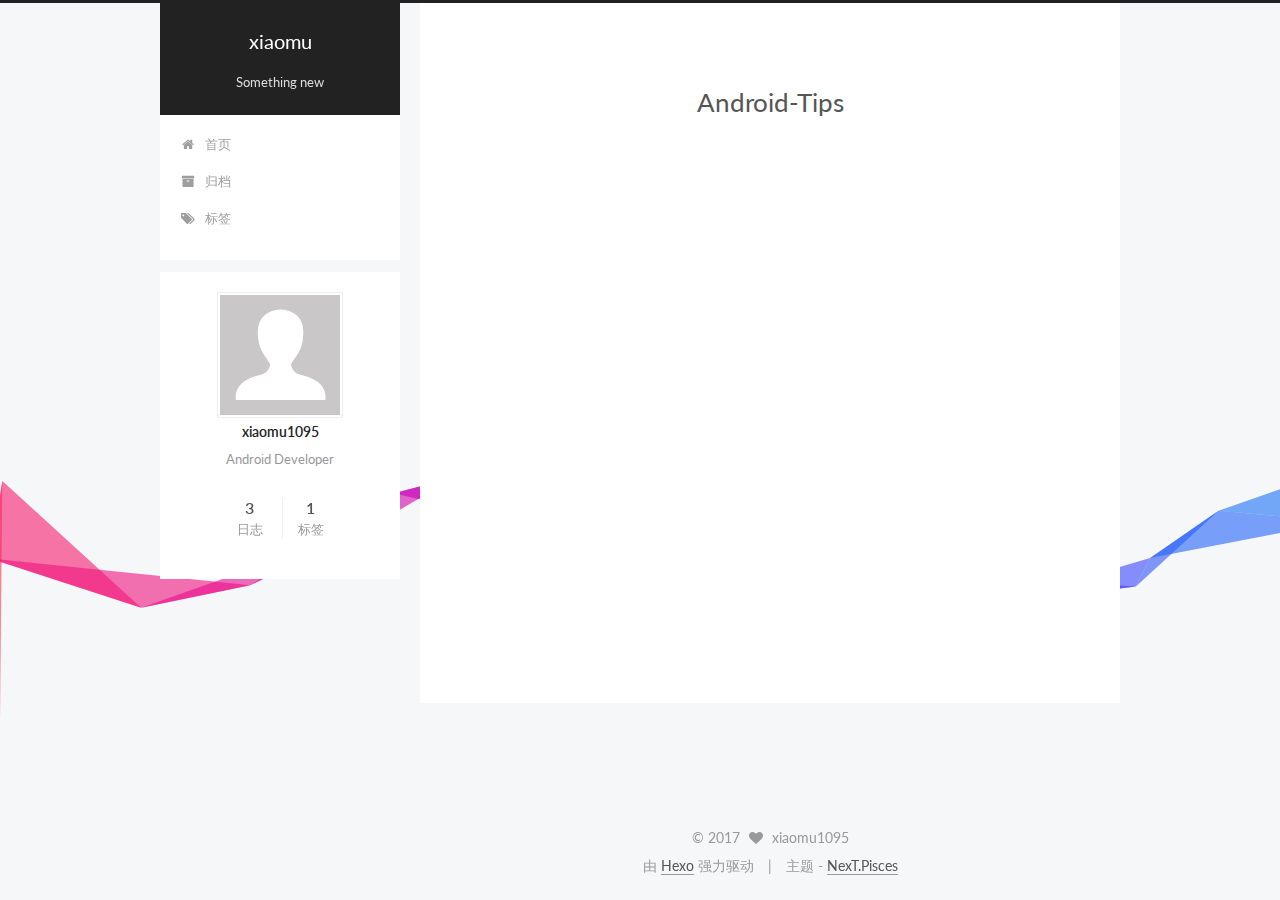
<file: Android-Tips/index.html>
<!doctype html>



  


<html class="theme-next pisces use-motion" lang="zh-Hans">
<head>
  <meta charset="UTF-8"/>
<meta http-equiv="X-UA-Compatible" content="IE=edge" />
<meta name="viewport" content="width=device-width, initial-scale=1, maximum-scale=1"/>



<meta http-equiv="Cache-Control" content="no-transform" />
<meta http-equiv="Cache-Control" content="no-siteapp" />















  
  
  <link href="/lib/fancybox/source/jquery.fancybox.css?v=2.1.5" rel="stylesheet" type="text/css" />




  
  
  
  

  
    
    
  

  

  

  

  

  
    
    
    <link href="//fonts.googleapis.com/css?family=Lato:300,300italic,400,400italic,700,700italic&subset=latin,latin-ext" rel="stylesheet" type="text/css">
  






<link href="/lib/font-awesome/css/font-awesome.min.css?v=4.6.2" rel="stylesheet" type="text/css" />

<link href="/css/main.css?v=5.1.0" rel="stylesheet" type="text/css" />


  <meta name="keywords" content="Hexo, NexT" />








  <link rel="shortcut icon" type="image/x-icon" href="/favicon.ico?v=5.1.0" />






<meta name="description" content="Android Developer">
<meta property="og:type" content="website">
<meta property="og:title" content="Android-Tips">
<meta property="og:url" content="http://yoursite.com/Android-Tips/index.html">
<meta property="og:site_name" content="xiaomu">
<meta property="og:description" content="Android Developer">
<meta property="og:updated_time" content="2017-07-11T11:06:30.000Z">
<meta name="twitter:card" content="summary">
<meta name="twitter:title" content="Android-Tips">
<meta name="twitter:description" content="Android Developer">



<script type="text/javascript" id="hexo.configurations">
  var NexT = window.NexT || {};
  var CONFIG = {
    root: '/',
    scheme: 'Pisces',
    sidebar: {"position":"left","display":"post","offset":12,"offset_float":0,"b2t":false,"scrollpercent":false},
    fancybox: true,
    motion: true,
    duoshuo: {
      userId: '0',
      author: '博主'
    },
    algolia: {
      applicationID: '',
      apiKey: '',
      indexName: '',
      hits: {"per_page":10},
      labels: {"input_placeholder":"Search for Posts","hits_empty":"We didn't find any results for the search: ${query}","hits_stats":"${hits} results found in ${time} ms"}
    }
  };
</script>



  <link rel="canonical" href="http://yoursite.com/Android-Tips/"/>





  <title>
  

  
    Android-Tips | xiaomu
  
</title>
</head>

<body itemscope itemtype="http://schema.org/WebPage" lang="zh-Hans">

  














  
  
    
  

  <div class="container sidebar-position-left  ">
    <div class="headband"></div>

    <header id="header" class="header" itemscope itemtype="http://schema.org/WPHeader">
      <div class="header-inner"><div class="site-brand-wrapper">
  <div class="site-meta ">
    

    <div class="custom-logo-site-title">
      <a href="/"  class="brand" rel="start">
        <span class="logo-line-before"><i></i></span>
        <span class="site-title">xiaomu</span>
        <span class="logo-line-after"><i></i></span>
      </a>
    </div>
      
        <p class="site-subtitle">Something new</p>
      
  </div>

  <div class="site-nav-toggle">
    <button>
      <span class="btn-bar"></span>
      <span class="btn-bar"></span>
      <span class="btn-bar"></span>
    </button>
  </div>
</div>

<nav class="site-nav">
  

  
    <ul id="menu" class="menu">
      
        
        <li class="menu-item menu-item-home">
          <a href="/" rel="section">
            
              <i class="menu-item-icon fa fa-fw fa-home"></i> <br />
            
            首页
          </a>
        </li>
      
        
        <li class="menu-item menu-item-archives">
          <a href="/archives" rel="section">
            
              <i class="menu-item-icon fa fa-fw fa-archive"></i> <br />
            
            归档
          </a>
        </li>
      
        
        <li class="menu-item menu-item-tags">
          <a href="/tags" rel="section">
            
              <i class="menu-item-icon fa fa-fw fa-tags"></i> <br />
            
            标签
          </a>
        </li>
      

      
    </ul>
  

  
</nav>



 </div>
    </header>

    <main id="main" class="main">
      <div class="main-inner">
        <div class="content-wrap">
          <div id="content" class="content">
            

  <div id="posts" class="posts-expand">
  <header class="post-header">

	<h1 class="post-title" itemprop="name headline">Android-Tips</h1>



</header>

    
    
      
    
  </div>


          </div>
          


          
  <div class="comments" id="comments">
    
  </div>


        </div>
        
          
  
  <div class="sidebar-toggle">
    <div class="sidebar-toggle-line-wrap">
      <span class="sidebar-toggle-line sidebar-toggle-line-first"></span>
      <span class="sidebar-toggle-line sidebar-toggle-line-middle"></span>
      <span class="sidebar-toggle-line sidebar-toggle-line-last"></span>
    </div>
  </div>

  <aside id="sidebar" class="sidebar">
    <div class="sidebar-inner">

      

      

      <section class="site-overview sidebar-panel sidebar-panel-active">
        <div class="site-author motion-element" itemprop="author" itemscope itemtype="http://schema.org/Person">
          <img class="site-author-image" itemprop="image"
               src="/images/avatar.gif"
               alt="xiaomu1095" />
          <p class="site-author-name" itemprop="name">xiaomu1095</p>
           
              <p class="site-description motion-element" itemprop="description">Android Developer</p>
          
        </div>
        <nav class="site-state motion-element">

          
            <div class="site-state-item site-state-posts">
              <a href="/archives">
                <span class="site-state-item-count">3</span>
                <span class="site-state-item-name">日志</span>
              </a>
            </div>
          

          

          
            
            
            <div class="site-state-item site-state-tags">
              
                <span class="site-state-item-count">1</span>
                <span class="site-state-item-name">标签</span>
              
            </div>
          

        </nav>

        

        <div class="links-of-author motion-element">
          
        </div>

        
        

        
        

        


      </section>

      

      

    </div>
  </aside>


        
      </div>
    </main>

    <footer id="footer" class="footer">
      <div class="footer-inner">
        <div class="copyright" >
  
  &copy; 
  <span itemprop="copyrightYear">2017</span>
  <span class="with-love">
    <i class="fa fa-heart"></i>
  </span>
  <span class="author" itemprop="copyrightHolder">xiaomu1095</span>
</div>


<div class="powered-by">
  由 <a class="theme-link" href="https://hexo.io">Hexo</a> 强力驱动
</div>

<div class="theme-info">
  主题 -
  <a class="theme-link" href="https://github.com/iissnan/hexo-theme-next">
    NexT.Pisces
  </a>
</div>


        

        
      </div>
    </footer>

    
      <div class="back-to-top">
        <i class="fa fa-arrow-up"></i>
        
      </div>
    

  </div>

  

<script type="text/javascript">
  if (Object.prototype.toString.call(window.Promise) !== '[object Function]') {
    window.Promise = null;
  }
</script>









  






  



  
  <script type="text/javascript" src="/lib/jquery/index.js?v=2.1.3"></script>

  
  <script type="text/javascript" src="/lib/fastclick/lib/fastclick.min.js?v=1.0.6"></script>

  
  <script type="text/javascript" src="/lib/jquery_lazyload/jquery.lazyload.js?v=1.9.7"></script>

  
  <script type="text/javascript" src="/lib/velocity/velocity.min.js?v=1.2.1"></script>

  
  <script type="text/javascript" src="/lib/velocity/velocity.ui.min.js?v=1.2.1"></script>

  
  <script type="text/javascript" src="/lib/fancybox/source/jquery.fancybox.pack.js?v=2.1.5"></script>

  
  <script type="text/javascript" src="/lib/canvas-ribbon/canvas-ribbon.js"></script>


  


  <script type="text/javascript" src="/js/src/utils.js?v=5.1.0"></script>

  <script type="text/javascript" src="/js/src/motion.js?v=5.1.0"></script>



  
  


  <script type="text/javascript" src="/js/src/affix.js?v=5.1.0"></script>

  <script type="text/javascript" src="/js/src/schemes/pisces.js?v=5.1.0"></script>



  

  


  <script type="text/javascript" src="/js/src/bootstrap.js?v=5.1.0"></script>



  


  




	





  





  





  






  





  

  

  

  

  

</body>
</html>
</file>
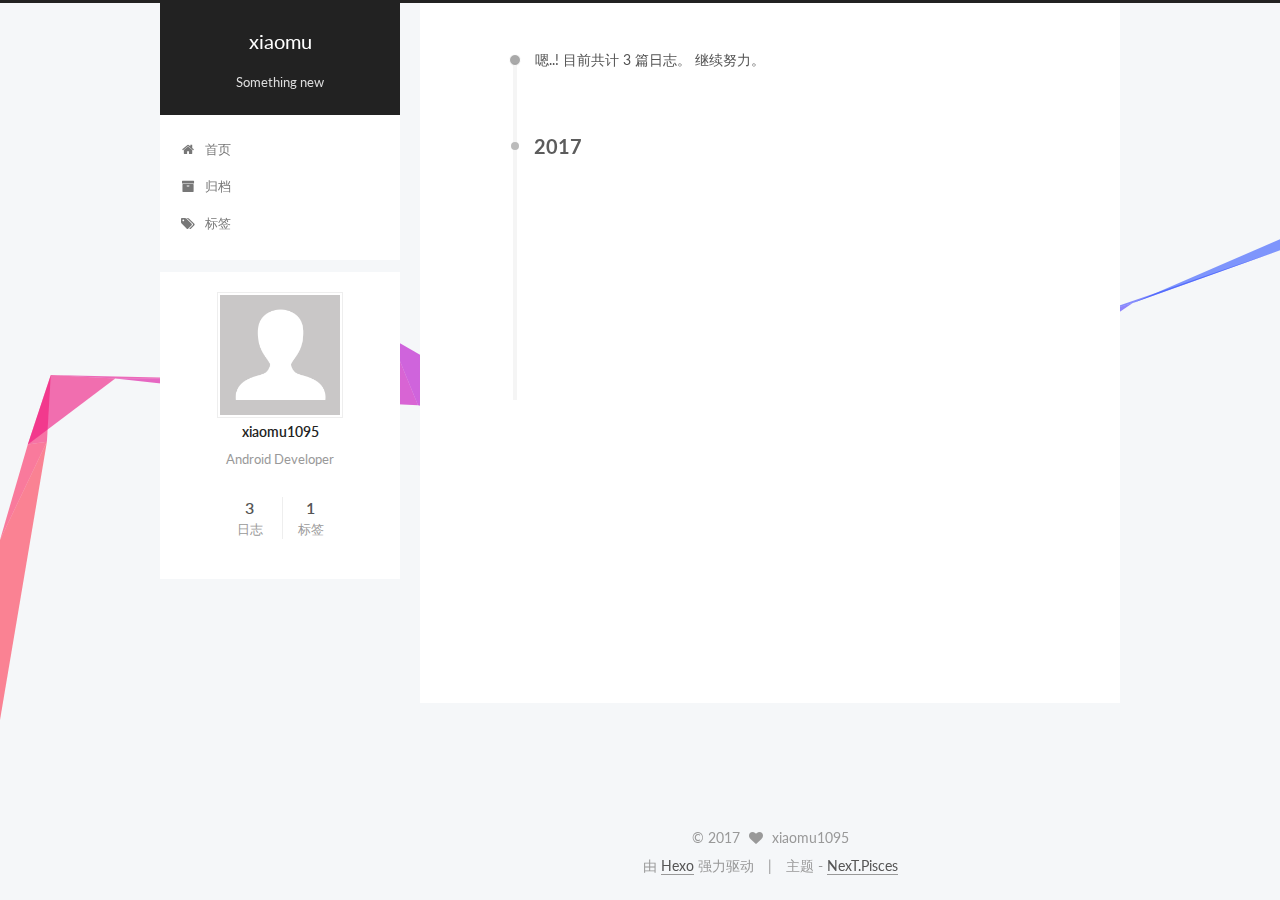
<file: archives/index.html>
<!doctype html>



  


<html class="theme-next pisces use-motion" lang="zh-Hans">
<head>
  <meta charset="UTF-8"/>
<meta http-equiv="X-UA-Compatible" content="IE=edge" />
<meta name="viewport" content="width=device-width, initial-scale=1, maximum-scale=1"/>



<meta http-equiv="Cache-Control" content="no-transform" />
<meta http-equiv="Cache-Control" content="no-siteapp" />















  
  
  <link href="/lib/fancybox/source/jquery.fancybox.css?v=2.1.5" rel="stylesheet" type="text/css" />




  
  
  
  

  
    
    
  

  

  

  

  

  
    
    
    <link href="//fonts.googleapis.com/css?family=Lato:300,300italic,400,400italic,700,700italic&subset=latin,latin-ext" rel="stylesheet" type="text/css">
  






<link href="/lib/font-awesome/css/font-awesome.min.css?v=4.6.2" rel="stylesheet" type="text/css" />

<link href="/css/main.css?v=5.1.0" rel="stylesheet" type="text/css" />


  <meta name="keywords" content="Hexo, NexT" />








  <link rel="shortcut icon" type="image/x-icon" href="/favicon.ico?v=5.1.0" />






<meta name="description" content="Android Developer">
<meta property="og:type" content="website">
<meta property="og:title" content="xiaomu">
<meta property="og:url" content="http://yoursite.com/archives/index.html">
<meta property="og:site_name" content="xiaomu">
<meta property="og:description" content="Android Developer">
<meta name="twitter:card" content="summary">
<meta name="twitter:title" content="xiaomu">
<meta name="twitter:description" content="Android Developer">



<script type="text/javascript" id="hexo.configurations">
  var NexT = window.NexT || {};
  var CONFIG = {
    root: '/',
    scheme: 'Pisces',
    sidebar: {"position":"left","display":"post","offset":12,"offset_float":0,"b2t":false,"scrollpercent":false},
    fancybox: true,
    motion: true,
    duoshuo: {
      userId: '0',
      author: '博主'
    },
    algolia: {
      applicationID: '',
      apiKey: '',
      indexName: '',
      hits: {"per_page":10},
      labels: {"input_placeholder":"Search for Posts","hits_empty":"We didn't find any results for the search: ${query}","hits_stats":"${hits} results found in ${time} ms"}
    }
  };
</script>



  <link rel="canonical" href="http://yoursite.com/archives/"/>





  <title> 归档 | xiaomu </title>
</head>

<body itemscope itemtype="http://schema.org/WebPage" lang="zh-Hans">

  














  
  
    
  

  <div class="container sidebar-position-left  page-archive  ">
    <div class="headband"></div>

    <header id="header" class="header" itemscope itemtype="http://schema.org/WPHeader">
      <div class="header-inner"><div class="site-brand-wrapper">
  <div class="site-meta ">
    

    <div class="custom-logo-site-title">
      <a href="/"  class="brand" rel="start">
        <span class="logo-line-before"><i></i></span>
        <span class="site-title">xiaomu</span>
        <span class="logo-line-after"><i></i></span>
      </a>
    </div>
      
        <p class="site-subtitle">Something new</p>
      
  </div>

  <div class="site-nav-toggle">
    <button>
      <span class="btn-bar"></span>
      <span class="btn-bar"></span>
      <span class="btn-bar"></span>
    </button>
  </div>
</div>

<nav class="site-nav">
  

  
    <ul id="menu" class="menu">
      
        
        <li class="menu-item menu-item-home">
          <a href="/" rel="section">
            
              <i class="menu-item-icon fa fa-fw fa-home"></i> <br />
            
            首页
          </a>
        </li>
      
        
        <li class="menu-item menu-item-archives">
          <a href="/archives" rel="section">
            
              <i class="menu-item-icon fa fa-fw fa-archive"></i> <br />
            
            归档
          </a>
        </li>
      
        
        <li class="menu-item menu-item-tags">
          <a href="/tags" rel="section">
            
              <i class="menu-item-icon fa fa-fw fa-tags"></i> <br />
            
            标签
          </a>
        </li>
      

      
    </ul>
  

  
</nav>



 </div>
    </header>

    <main id="main" class="main">
      <div class="main-inner">
        <div class="content-wrap">
          <div id="content" class="content">
            

  <section id="posts" class="posts-collapse">
    <span class="archive-move-on"></span>

    <span class="archive-page-counter">
      
      
      
        
      
      嗯..! 目前共计 3 篇日志。 继续努力。
    </span>

    

      
      
      

      
        
        <div class="collection-title">
          <h2 class="archive-year motion-element" id="archive-year-2017">2017</h2>
        </div>
      
      

      

  <article class="post post-type-normal" itemscope itemtype="http://schema.org/Article">
    <header class="post-header">

      <h1 class="post-title">
        
            <a class="post-title-link" href="/2017/07/11/Android-tips/" itemprop="url">
              
                <span itemprop="name">Android-tips</span>
              
            </a>
        
      </h1>

      <div class="post-meta">
        <time class="post-time" itemprop="dateCreated"
              datetime="2017-07-11T23:49:24+08:00"
              content="2017-07-11" >
          07-11
        </time>
      </div>

    </header>
  </article>



    

      
      
      

      
      

      

  <article class="post post-type-normal" itemscope itemtype="http://schema.org/Article">
    <header class="post-header">

      <h1 class="post-title">
        
            <a class="post-title-link" href="/2017/07/11/Android-Spinner/" itemprop="url">
              
                <span itemprop="name">Android Spinner</span>
              
            </a>
        
      </h1>

      <div class="post-meta">
        <time class="post-time" itemprop="dateCreated"
              datetime="2017-07-11T15:44:53+08:00"
              content="2017-07-11" >
          07-11
        </time>
      </div>

    </header>
  </article>



    

      
      
      

      
      

      

  <article class="post post-type-normal" itemscope itemtype="http://schema.org/Article">
    <header class="post-header">

      <h1 class="post-title">
        
            <a class="post-title-link" href="/2017/04/11/hello-world/" itemprop="url">
              
                <span itemprop="name">Hello World</span>
              
            </a>
        
      </h1>

      <div class="post-meta">
        <time class="post-time" itemprop="dateCreated"
              datetime="2017-04-11T09:07:24+08:00"
              content="2017-04-11" >
          04-11
        </time>
      </div>

    </header>
  </article>



    

  </section>

  



          </div>
          


          

        </div>
        
          
  
  <div class="sidebar-toggle">
    <div class="sidebar-toggle-line-wrap">
      <span class="sidebar-toggle-line sidebar-toggle-line-first"></span>
      <span class="sidebar-toggle-line sidebar-toggle-line-middle"></span>
      <span class="sidebar-toggle-line sidebar-toggle-line-last"></span>
    </div>
  </div>

  <aside id="sidebar" class="sidebar">
    <div class="sidebar-inner">

      

      

      <section class="site-overview sidebar-panel sidebar-panel-active">
        <div class="site-author motion-element" itemprop="author" itemscope itemtype="http://schema.org/Person">
          <img class="site-author-image" itemprop="image"
               src="/images/avatar.gif"
               alt="xiaomu1095" />
          <p class="site-author-name" itemprop="name">xiaomu1095</p>
           
              <p class="site-description motion-element" itemprop="description">Android Developer</p>
          
        </div>
        <nav class="site-state motion-element">

          
            <div class="site-state-item site-state-posts">
              <a href="/archives">
                <span class="site-state-item-count">3</span>
                <span class="site-state-item-name">日志</span>
              </a>
            </div>
          

          

          
            
            
            <div class="site-state-item site-state-tags">
              
                <span class="site-state-item-count">1</span>
                <span class="site-state-item-name">标签</span>
              
            </div>
          

        </nav>

        

        <div class="links-of-author motion-element">
          
        </div>

        
        

        
        

        


      </section>

      

      

    </div>
  </aside>


        
      </div>
    </main>

    <footer id="footer" class="footer">
      <div class="footer-inner">
        <div class="copyright" >
  
  &copy; 
  <span itemprop="copyrightYear">2017</span>
  <span class="with-love">
    <i class="fa fa-heart"></i>
  </span>
  <span class="author" itemprop="copyrightHolder">xiaomu1095</span>
</div>


<div class="powered-by">
  由 <a class="theme-link" href="https://hexo.io">Hexo</a> 强力驱动
</div>

<div class="theme-info">
  主题 -
  <a class="theme-link" href="https://github.com/iissnan/hexo-theme-next">
    NexT.Pisces
  </a>
</div>


        

        
      </div>
    </footer>

    
      <div class="back-to-top">
        <i class="fa fa-arrow-up"></i>
        
      </div>
    

  </div>

  

<script type="text/javascript">
  if (Object.prototype.toString.call(window.Promise) !== '[object Function]') {
    window.Promise = null;
  }
</script>









  






  



  
  <script type="text/javascript" src="/lib/jquery/index.js?v=2.1.3"></script>

  
  <script type="text/javascript" src="/lib/fastclick/lib/fastclick.min.js?v=1.0.6"></script>

  
  <script type="text/javascript" src="/lib/jquery_lazyload/jquery.lazyload.js?v=1.9.7"></script>

  
  <script type="text/javascript" src="/lib/velocity/velocity.min.js?v=1.2.1"></script>

  
  <script type="text/javascript" src="/lib/velocity/velocity.ui.min.js?v=1.2.1"></script>

  
  <script type="text/javascript" src="/lib/fancybox/source/jquery.fancybox.pack.js?v=2.1.5"></script>

  
  <script type="text/javascript" src="/lib/canvas-ribbon/canvas-ribbon.js"></script>


  


  <script type="text/javascript" src="/js/src/utils.js?v=5.1.0"></script>

  <script type="text/javascript" src="/js/src/motion.js?v=5.1.0"></script>



  
  


  <script type="text/javascript" src="/js/src/affix.js?v=5.1.0"></script>

  <script type="text/javascript" src="/js/src/schemes/pisces.js?v=5.1.0"></script>



  
  
    <script type="text/javascript" id="motion.page.archive">
      $('.archive-year').velocity('transition.slideLeftIn');
    </script>
  


  


  <script type="text/javascript" src="/js/src/bootstrap.js?v=5.1.0"></script>



  


  




	





  





  





  






  





  

  

  

  

  

</body>
</html>
</file>
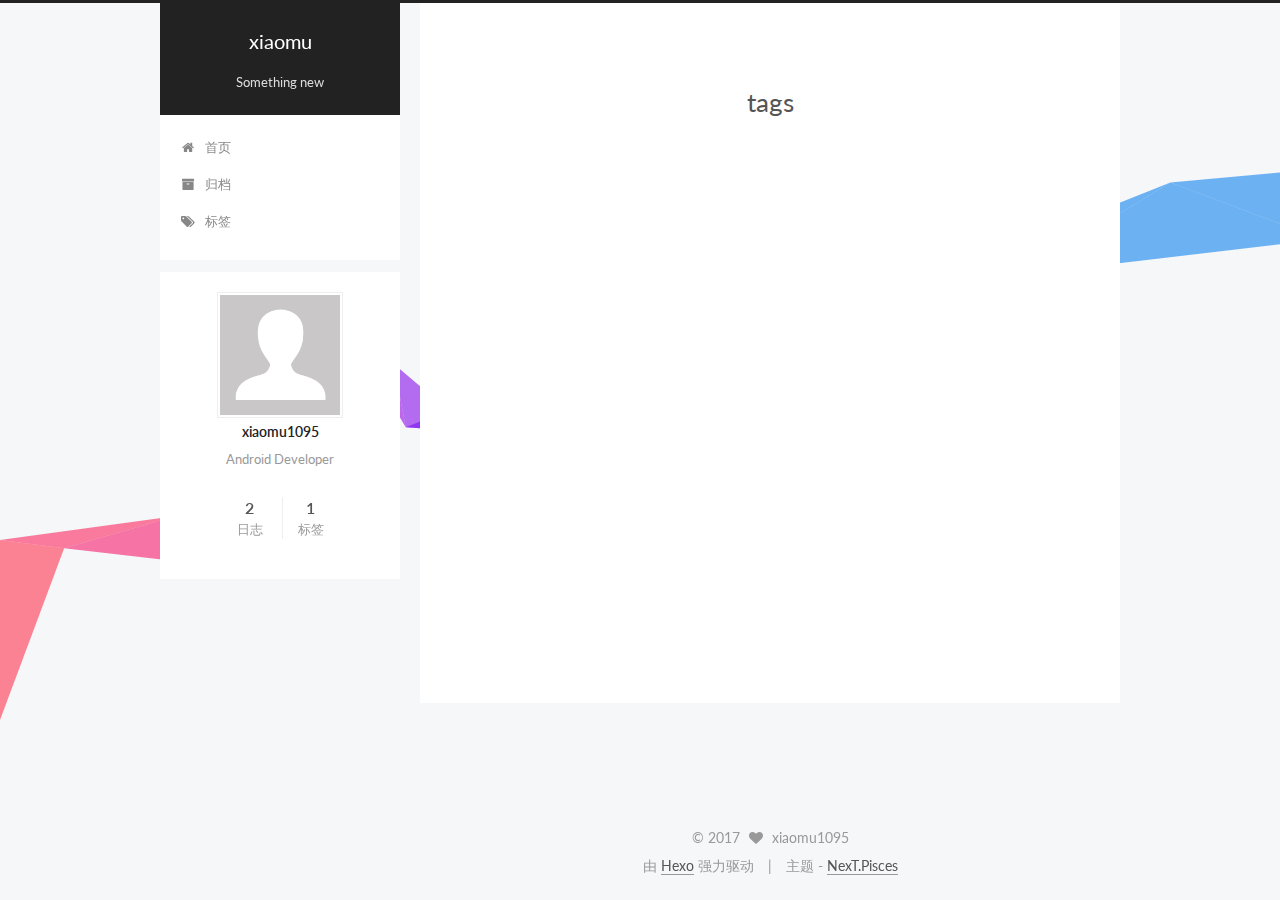
<file: tags/index.html>
<!doctype html>



  


<html class="theme-next pisces use-motion" lang="zh-Hans">
<head>
  <meta charset="UTF-8"/>
<meta http-equiv="X-UA-Compatible" content="IE=edge" />
<meta name="viewport" content="width=device-width, initial-scale=1, maximum-scale=1"/>



<meta http-equiv="Cache-Control" content="no-transform" />
<meta http-equiv="Cache-Control" content="no-siteapp" />















  
  
  <link href="/lib/fancybox/source/jquery.fancybox.css?v=2.1.5" rel="stylesheet" type="text/css" />




  
  
  
  

  
    
    
  

  

  

  

  

  
    
    
    <link href="//fonts.googleapis.com/css?family=Lato:300,300italic,400,400italic,700,700italic&subset=latin,latin-ext" rel="stylesheet" type="text/css">
  






<link href="/lib/font-awesome/css/font-awesome.min.css?v=4.6.2" rel="stylesheet" type="text/css" />

<link href="/css/main.css?v=5.1.0" rel="stylesheet" type="text/css" />


  <meta name="keywords" content="Hexo, NexT" />








  <link rel="shortcut icon" type="image/x-icon" href="/favicon.ico?v=5.1.0" />






<meta name="description" content="Android Developer">
<meta property="og:type" content="website">
<meta property="og:title" content="tags">
<meta property="og:url" content="http://yoursite.com/tags/index.html">
<meta property="og:site_name" content="xiaomu">
<meta property="og:description" content="Android Developer">
<meta property="og:updated_time" content="2017-07-11T10:44:47.000Z">
<meta name="twitter:card" content="summary">
<meta name="twitter:title" content="tags">
<meta name="twitter:description" content="Android Developer">



<script type="text/javascript" id="hexo.configurations">
  var NexT = window.NexT || {};
  var CONFIG = {
    root: '/',
    scheme: 'Pisces',
    sidebar: {"position":"left","display":"post","offset":12,"offset_float":0,"b2t":false,"scrollpercent":false},
    fancybox: true,
    motion: true,
    duoshuo: {
      userId: '0',
      author: '博主'
    },
    algolia: {
      applicationID: '',
      apiKey: '',
      indexName: '',
      hits: {"per_page":10},
      labels: {"input_placeholder":"Search for Posts","hits_empty":"We didn't find any results for the search: ${query}","hits_stats":"${hits} results found in ${time} ms"}
    }
  };
</script>



  <link rel="canonical" href="http://yoursite.com/tags/"/>





  <title>
  

  
    tags | xiaomu
  
</title>
</head>

<body itemscope itemtype="http://schema.org/WebPage" lang="zh-Hans">

  














  
  
    
  

  <div class="container sidebar-position-left  ">
    <div class="headband"></div>

    <header id="header" class="header" itemscope itemtype="http://schema.org/WPHeader">
      <div class="header-inner"><div class="site-brand-wrapper">
  <div class="site-meta ">
    

    <div class="custom-logo-site-title">
      <a href="/"  class="brand" rel="start">
        <span class="logo-line-before"><i></i></span>
        <span class="site-title">xiaomu</span>
        <span class="logo-line-after"><i></i></span>
      </a>
    </div>
      
        <p class="site-subtitle">Something new</p>
      
  </div>

  <div class="site-nav-toggle">
    <button>
      <span class="btn-bar"></span>
      <span class="btn-bar"></span>
      <span class="btn-bar"></span>
    </button>
  </div>
</div>

<nav class="site-nav">
  

  
    <ul id="menu" class="menu">
      
        
        <li class="menu-item menu-item-home">
          <a href="/" rel="section">
            
              <i class="menu-item-icon fa fa-fw fa-home"></i> <br />
            
            首页
          </a>
        </li>
      
        
        <li class="menu-item menu-item-archives">
          <a href="/archives" rel="section">
            
              <i class="menu-item-icon fa fa-fw fa-archive"></i> <br />
            
            归档
          </a>
        </li>
      
        
        <li class="menu-item menu-item-tags">
          <a href="/tags" rel="section">
            
              <i class="menu-item-icon fa fa-fw fa-tags"></i> <br />
            
            标签
          </a>
        </li>
      

      
    </ul>
  

  
</nav>



 </div>
    </header>

    <main id="main" class="main">
      <div class="main-inner">
        <div class="content-wrap">
          <div id="content" class="content">
            

  <div id="posts" class="posts-expand">
  <header class="post-header">

	<h1 class="post-title" itemprop="name headline">tags</h1>



</header>

    
    
      
    
  </div>


          </div>
          


          

        </div>
        
          
  
  <div class="sidebar-toggle">
    <div class="sidebar-toggle-line-wrap">
      <span class="sidebar-toggle-line sidebar-toggle-line-first"></span>
      <span class="sidebar-toggle-line sidebar-toggle-line-middle"></span>
      <span class="sidebar-toggle-line sidebar-toggle-line-last"></span>
    </div>
  </div>

  <aside id="sidebar" class="sidebar">
    <div class="sidebar-inner">

      

      

      <section class="site-overview sidebar-panel sidebar-panel-active">
        <div class="site-author motion-element" itemprop="author" itemscope itemtype="http://schema.org/Person">
          <img class="site-author-image" itemprop="image"
               src="/images/avatar.gif"
               alt="xiaomu1095" />
          <p class="site-author-name" itemprop="name">xiaomu1095</p>
           
              <p class="site-description motion-element" itemprop="description">Android Developer</p>
          
        </div>
        <nav class="site-state motion-element">

          
            <div class="site-state-item site-state-posts">
              <a href="/archives">
                <span class="site-state-item-count">2</span>
                <span class="site-state-item-name">日志</span>
              </a>
            </div>
          

          

          
            
            
            <div class="site-state-item site-state-tags">
              
                <span class="site-state-item-count">1</span>
                <span class="site-state-item-name">标签</span>
              
            </div>
          

        </nav>

        

        <div class="links-of-author motion-element">
          
        </div>

        
        

        
        

        


      </section>

      

      

    </div>
  </aside>


        
      </div>
    </main>

    <footer id="footer" class="footer">
      <div class="footer-inner">
        <div class="copyright" >
  
  &copy; 
  <span itemprop="copyrightYear">2017</span>
  <span class="with-love">
    <i class="fa fa-heart"></i>
  </span>
  <span class="author" itemprop="copyrightHolder">xiaomu1095</span>
</div>


<div class="powered-by">
  由 <a class="theme-link" href="https://hexo.io">Hexo</a> 强力驱动
</div>

<div class="theme-info">
  主题 -
  <a class="theme-link" href="https://github.com/iissnan/hexo-theme-next">
    NexT.Pisces
  </a>
</div>


        

        
      </div>
    </footer>

    
      <div class="back-to-top">
        <i class="fa fa-arrow-up"></i>
        
      </div>
    

  </div>

  

<script type="text/javascript">
  if (Object.prototype.toString.call(window.Promise) !== '[object Function]') {
    window.Promise = null;
  }
</script>









  






  



  
  <script type="text/javascript" src="/lib/jquery/index.js?v=2.1.3"></script>

  
  <script type="text/javascript" src="/lib/fastclick/lib/fastclick.min.js?v=1.0.6"></script>

  
  <script type="text/javascript" src="/lib/jquery_lazyload/jquery.lazyload.js?v=1.9.7"></script>

  
  <script type="text/javascript" src="/lib/velocity/velocity.min.js?v=1.2.1"></script>

  
  <script type="text/javascript" src="/lib/velocity/velocity.ui.min.js?v=1.2.1"></script>

  
  <script type="text/javascript" src="/lib/fancybox/source/jquery.fancybox.pack.js?v=2.1.5"></script>

  
  <script type="text/javascript" src="/lib/canvas-ribbon/canvas-ribbon.js"></script>


  


  <script type="text/javascript" src="/js/src/utils.js?v=5.1.0"></script>

  <script type="text/javascript" src="/js/src/motion.js?v=5.1.0"></script>



  
  


  <script type="text/javascript" src="/js/src/affix.js?v=5.1.0"></script>

  <script type="text/javascript" src="/js/src/schemes/pisces.js?v=5.1.0"></script>



  

  


  <script type="text/javascript" src="/js/src/bootstrap.js?v=5.1.0"></script>



  


  




	





  





  





  






  





  

  

  

  

  

</body>
</html>
</file>
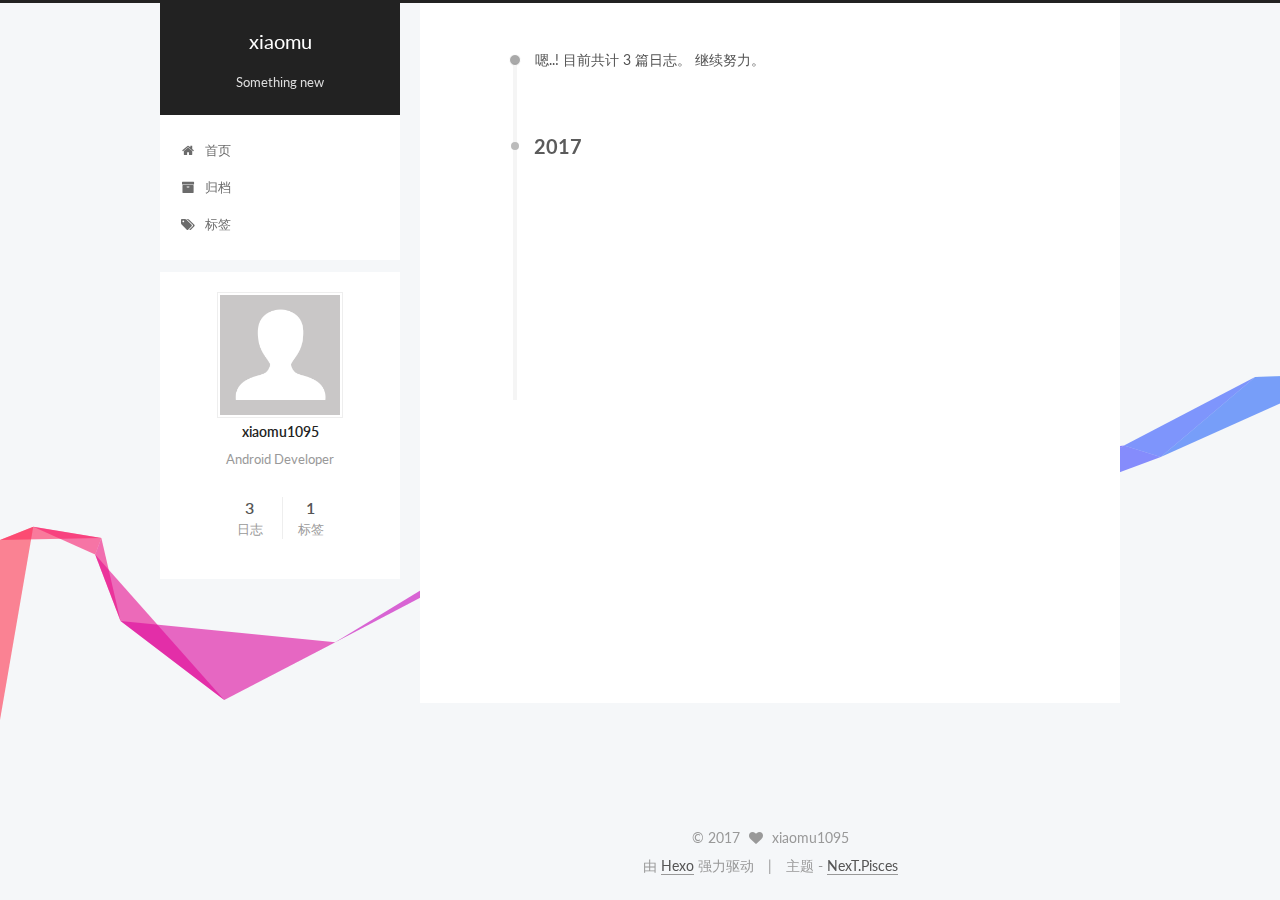
<file: archives/2017/index.html>
<!doctype html>



  


<html class="theme-next pisces use-motion" lang="zh-Hans">
<head>
  <meta charset="UTF-8"/>
<meta http-equiv="X-UA-Compatible" content="IE=edge" />
<meta name="viewport" content="width=device-width, initial-scale=1, maximum-scale=1"/>



<meta http-equiv="Cache-Control" content="no-transform" />
<meta http-equiv="Cache-Control" content="no-siteapp" />















  
  
  <link href="/lib/fancybox/source/jquery.fancybox.css?v=2.1.5" rel="stylesheet" type="text/css" />




  
  
  
  

  
    
    
  

  

  

  

  

  
    
    
    <link href="//fonts.googleapis.com/css?family=Lato:300,300italic,400,400italic,700,700italic&subset=latin,latin-ext" rel="stylesheet" type="text/css">
  






<link href="/lib/font-awesome/css/font-awesome.min.css?v=4.6.2" rel="stylesheet" type="text/css" />

<link href="/css/main.css?v=5.1.0" rel="stylesheet" type="text/css" />


  <meta name="keywords" content="Hexo, NexT" />








  <link rel="shortcut icon" type="image/x-icon" href="/favicon.ico?v=5.1.0" />






<meta name="description" content="Android Developer">
<meta property="og:type" content="website">
<meta property="og:title" content="xiaomu">
<meta property="og:url" content="http://yoursite.com/archives/2017/index.html">
<meta property="og:site_name" content="xiaomu">
<meta property="og:description" content="Android Developer">
<meta name="twitter:card" content="summary">
<meta name="twitter:title" content="xiaomu">
<meta name="twitter:description" content="Android Developer">



<script type="text/javascript" id="hexo.configurations">
  var NexT = window.NexT || {};
  var CONFIG = {
    root: '/',
    scheme: 'Pisces',
    sidebar: {"position":"left","display":"post","offset":12,"offset_float":0,"b2t":false,"scrollpercent":false},
    fancybox: true,
    motion: true,
    duoshuo: {
      userId: '0',
      author: '博主'
    },
    algolia: {
      applicationID: '',
      apiKey: '',
      indexName: '',
      hits: {"per_page":10},
      labels: {"input_placeholder":"Search for Posts","hits_empty":"We didn't find any results for the search: ${query}","hits_stats":"${hits} results found in ${time} ms"}
    }
  };
</script>



  <link rel="canonical" href="http://yoursite.com/archives/2017/"/>





  <title> 归档 | xiaomu </title>
</head>

<body itemscope itemtype="http://schema.org/WebPage" lang="zh-Hans">

  














  
  
    
  

  <div class="container sidebar-position-left  page-archive  ">
    <div class="headband"></div>

    <header id="header" class="header" itemscope itemtype="http://schema.org/WPHeader">
      <div class="header-inner"><div class="site-brand-wrapper">
  <div class="site-meta ">
    

    <div class="custom-logo-site-title">
      <a href="/"  class="brand" rel="start">
        <span class="logo-line-before"><i></i></span>
        <span class="site-title">xiaomu</span>
        <span class="logo-line-after"><i></i></span>
      </a>
    </div>
      
        <p class="site-subtitle">Something new</p>
      
  </div>

  <div class="site-nav-toggle">
    <button>
      <span class="btn-bar"></span>
      <span class="btn-bar"></span>
      <span class="btn-bar"></span>
    </button>
  </div>
</div>

<nav class="site-nav">
  

  
    <ul id="menu" class="menu">
      
        
        <li class="menu-item menu-item-home">
          <a href="/" rel="section">
            
              <i class="menu-item-icon fa fa-fw fa-home"></i> <br />
            
            首页
          </a>
        </li>
      
        
        <li class="menu-item menu-item-archives">
          <a href="/archives" rel="section">
            
              <i class="menu-item-icon fa fa-fw fa-archive"></i> <br />
            
            归档
          </a>
        </li>
      
        
        <li class="menu-item menu-item-tags">
          <a href="/tags" rel="section">
            
              <i class="menu-item-icon fa fa-fw fa-tags"></i> <br />
            
            标签
          </a>
        </li>
      

      
    </ul>
  

  
</nav>



 </div>
    </header>

    <main id="main" class="main">
      <div class="main-inner">
        <div class="content-wrap">
          <div id="content" class="content">
            

  <section id="posts" class="posts-collapse">
    <span class="archive-move-on"></span>

    <span class="archive-page-counter">
      
      
      
        
      
      嗯..! 目前共计 3 篇日志。 继续努力。
    </span>

    

      
      
      

      
        
        <div class="collection-title">
          <h2 class="archive-year motion-element" id="archive-year-2017">2017</h2>
        </div>
      
      

      

  <article class="post post-type-normal" itemscope itemtype="http://schema.org/Article">
    <header class="post-header">

      <h1 class="post-title">
        
            <a class="post-title-link" href="/2017/07/11/Android-tips/" itemprop="url">
              
                <span itemprop="name">Android-tips</span>
              
            </a>
        
      </h1>

      <div class="post-meta">
        <time class="post-time" itemprop="dateCreated"
              datetime="2017-07-11T23:49:24+08:00"
              content="2017-07-11" >
          07-11
        </time>
      </div>

    </header>
  </article>



    

      
      
      

      
      

      

  <article class="post post-type-normal" itemscope itemtype="http://schema.org/Article">
    <header class="post-header">

      <h1 class="post-title">
        
            <a class="post-title-link" href="/2017/07/11/Android-Spinner/" itemprop="url">
              
                <span itemprop="name">Android Spinner</span>
              
            </a>
        
      </h1>

      <div class="post-meta">
        <time class="post-time" itemprop="dateCreated"
              datetime="2017-07-11T15:44:53+08:00"
              content="2017-07-11" >
          07-11
        </time>
      </div>

    </header>
  </article>



    

      
      
      

      
      

      

  <article class="post post-type-normal" itemscope itemtype="http://schema.org/Article">
    <header class="post-header">

      <h1 class="post-title">
        
            <a class="post-title-link" href="/2017/04/11/hello-world/" itemprop="url">
              
                <span itemprop="name">Hello World</span>
              
            </a>
        
      </h1>

      <div class="post-meta">
        <time class="post-time" itemprop="dateCreated"
              datetime="2017-04-11T09:07:24+08:00"
              content="2017-04-11" >
          04-11
        </time>
      </div>

    </header>
  </article>



    

  </section>

  



          </div>
          


          

        </div>
        
          
  
  <div class="sidebar-toggle">
    <div class="sidebar-toggle-line-wrap">
      <span class="sidebar-toggle-line sidebar-toggle-line-first"></span>
      <span class="sidebar-toggle-line sidebar-toggle-line-middle"></span>
      <span class="sidebar-toggle-line sidebar-toggle-line-last"></span>
    </div>
  </div>

  <aside id="sidebar" class="sidebar">
    <div class="sidebar-inner">

      

      

      <section class="site-overview sidebar-panel sidebar-panel-active">
        <div class="site-author motion-element" itemprop="author" itemscope itemtype="http://schema.org/Person">
          <img class="site-author-image" itemprop="image"
               src="/images/avatar.gif"
               alt="xiaomu1095" />
          <p class="site-author-name" itemprop="name">xiaomu1095</p>
           
              <p class="site-description motion-element" itemprop="description">Android Developer</p>
          
        </div>
        <nav class="site-state motion-element">

          
            <div class="site-state-item site-state-posts">
              <a href="/archives">
                <span class="site-state-item-count">3</span>
                <span class="site-state-item-name">日志</span>
              </a>
            </div>
          

          

          
            
            
            <div class="site-state-item site-state-tags">
              
                <span class="site-state-item-count">1</span>
                <span class="site-state-item-name">标签</span>
              
            </div>
          

        </nav>

        

        <div class="links-of-author motion-element">
          
        </div>

        
        

        
        

        


      </section>

      

      

    </div>
  </aside>


        
      </div>
    </main>

    <footer id="footer" class="footer">
      <div class="footer-inner">
        <div class="copyright" >
  
  &copy; 
  <span itemprop="copyrightYear">2017</span>
  <span class="with-love">
    <i class="fa fa-heart"></i>
  </span>
  <span class="author" itemprop="copyrightHolder">xiaomu1095</span>
</div>


<div class="powered-by">
  由 <a class="theme-link" href="https://hexo.io">Hexo</a> 强力驱动
</div>

<div class="theme-info">
  主题 -
  <a class="theme-link" href="https://github.com/iissnan/hexo-theme-next">
    NexT.Pisces
  </a>
</div>


        

        
      </div>
    </footer>

    
      <div class="back-to-top">
        <i class="fa fa-arrow-up"></i>
        
      </div>
    

  </div>

  

<script type="text/javascript">
  if (Object.prototype.toString.call(window.Promise) !== '[object Function]') {
    window.Promise = null;
  }
</script>









  






  



  
  <script type="text/javascript" src="/lib/jquery/index.js?v=2.1.3"></script>

  
  <script type="text/javascript" src="/lib/fastclick/lib/fastclick.min.js?v=1.0.6"></script>

  
  <script type="text/javascript" src="/lib/jquery_lazyload/jquery.lazyload.js?v=1.9.7"></script>

  
  <script type="text/javascript" src="/lib/velocity/velocity.min.js?v=1.2.1"></script>

  
  <script type="text/javascript" src="/lib/velocity/velocity.ui.min.js?v=1.2.1"></script>

  
  <script type="text/javascript" src="/lib/fancybox/source/jquery.fancybox.pack.js?v=2.1.5"></script>

  
  <script type="text/javascript" src="/lib/canvas-ribbon/canvas-ribbon.js"></script>


  


  <script type="text/javascript" src="/js/src/utils.js?v=5.1.0"></script>

  <script type="text/javascript" src="/js/src/motion.js?v=5.1.0"></script>



  
  


  <script type="text/javascript" src="/js/src/affix.js?v=5.1.0"></script>

  <script type="text/javascript" src="/js/src/schemes/pisces.js?v=5.1.0"></script>



  
  
    <script type="text/javascript" id="motion.page.archive">
      $('.archive-year').velocity('transition.slideLeftIn');
    </script>
  


  


  <script type="text/javascript" src="/js/src/bootstrap.js?v=5.1.0"></script>



  


  




	





  





  





  






  





  

  

  

  

  

</body>
</html>
</file>
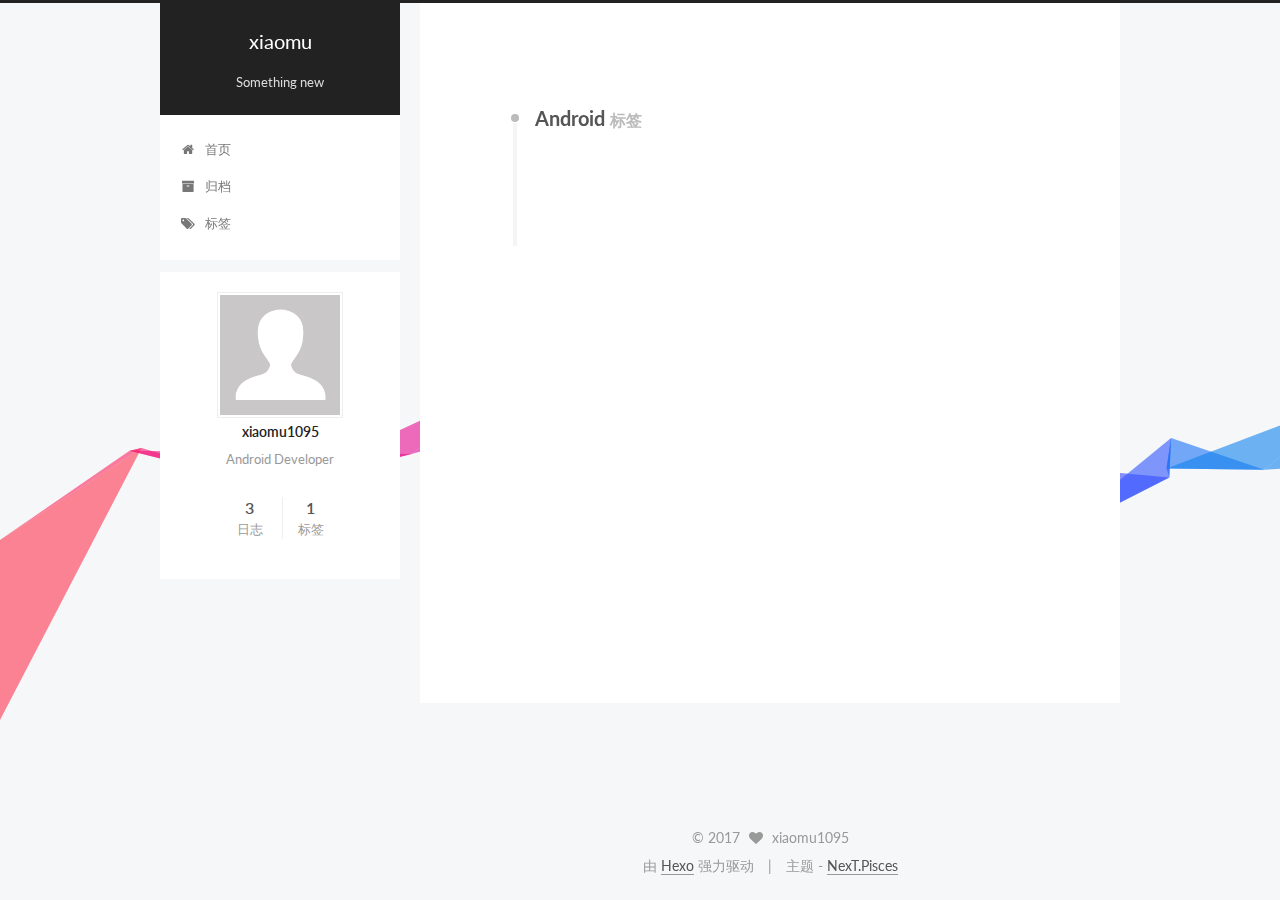
<file: tags/Android/index.html>
<!doctype html>



  


<html class="theme-next pisces use-motion" lang="zh-Hans">
<head>
  <meta charset="UTF-8"/>
<meta http-equiv="X-UA-Compatible" content="IE=edge" />
<meta name="viewport" content="width=device-width, initial-scale=1, maximum-scale=1"/>



<meta http-equiv="Cache-Control" content="no-transform" />
<meta http-equiv="Cache-Control" content="no-siteapp" />















  
  
  <link href="/lib/fancybox/source/jquery.fancybox.css?v=2.1.5" rel="stylesheet" type="text/css" />




  
  
  
  

  
    
    
  

  

  

  

  

  
    
    
    <link href="//fonts.googleapis.com/css?family=Lato:300,300italic,400,400italic,700,700italic&subset=latin,latin-ext" rel="stylesheet" type="text/css">
  






<link href="/lib/font-awesome/css/font-awesome.min.css?v=4.6.2" rel="stylesheet" type="text/css" />

<link href="/css/main.css?v=5.1.0" rel="stylesheet" type="text/css" />


  <meta name="keywords" content="Hexo, NexT" />








  <link rel="shortcut icon" type="image/x-icon" href="/favicon.ico?v=5.1.0" />






<meta name="description" content="Android Developer">
<meta property="og:type" content="website">
<meta property="og:title" content="xiaomu">
<meta property="og:url" content="http://yoursite.com/tags/Android/index.html">
<meta property="og:site_name" content="xiaomu">
<meta property="og:description" content="Android Developer">
<meta name="twitter:card" content="summary">
<meta name="twitter:title" content="xiaomu">
<meta name="twitter:description" content="Android Developer">



<script type="text/javascript" id="hexo.configurations">
  var NexT = window.NexT || {};
  var CONFIG = {
    root: '/',
    scheme: 'Pisces',
    sidebar: {"position":"left","display":"post","offset":12,"offset_float":0,"b2t":false,"scrollpercent":false},
    fancybox: true,
    motion: true,
    duoshuo: {
      userId: '0',
      author: '博主'
    },
    algolia: {
      applicationID: '',
      apiKey: '',
      indexName: '',
      hits: {"per_page":10},
      labels: {"input_placeholder":"Search for Posts","hits_empty":"We didn't find any results for the search: ${query}","hits_stats":"${hits} results found in ${time} ms"}
    }
  };
</script>



  <link rel="canonical" href="http://yoursite.com/tags/Android/"/>





  <title> 标签: Android | xiaomu </title>
</head>

<body itemscope itemtype="http://schema.org/WebPage" lang="zh-Hans">

  














  
  
    
  

  <div class="container sidebar-position-left  ">
    <div class="headband"></div>

    <header id="header" class="header" itemscope itemtype="http://schema.org/WPHeader">
      <div class="header-inner"><div class="site-brand-wrapper">
  <div class="site-meta ">
    

    <div class="custom-logo-site-title">
      <a href="/"  class="brand" rel="start">
        <span class="logo-line-before"><i></i></span>
        <span class="site-title">xiaomu</span>
        <span class="logo-line-after"><i></i></span>
      </a>
    </div>
      
        <p class="site-subtitle">Something new</p>
      
  </div>

  <div class="site-nav-toggle">
    <button>
      <span class="btn-bar"></span>
      <span class="btn-bar"></span>
      <span class="btn-bar"></span>
    </button>
  </div>
</div>

<nav class="site-nav">
  

  
    <ul id="menu" class="menu">
      
        
        <li class="menu-item menu-item-home">
          <a href="/" rel="section">
            
              <i class="menu-item-icon fa fa-fw fa-home"></i> <br />
            
            首页
          </a>
        </li>
      
        
        <li class="menu-item menu-item-archives">
          <a href="/archives" rel="section">
            
              <i class="menu-item-icon fa fa-fw fa-archive"></i> <br />
            
            归档
          </a>
        </li>
      
        
        <li class="menu-item menu-item-tags">
          <a href="/tags" rel="section">
            
              <i class="menu-item-icon fa fa-fw fa-tags"></i> <br />
            
            标签
          </a>
        </li>
      

      
    </ul>
  

  
</nav>



 </div>
    </header>

    <main id="main" class="main">
      <div class="main-inner">
        <div class="content-wrap">
          <div id="content" class="content">
            

  <div id="posts" class="posts-collapse">
    <div class="collection-title">
      <h2 >
        Android
        <small>标签</small>
      </h2>
    </div>

    
      

  <article class="post post-type-normal" itemscope itemtype="http://schema.org/Article">
    <header class="post-header">

      <h1 class="post-title">
        
            <a class="post-title-link" href="/2017/07/11/Android-Spinner/" itemprop="url">
              
                <span itemprop="name">Android Spinner</span>
              
            </a>
        
      </h1>

      <div class="post-meta">
        <time class="post-time" itemprop="dateCreated"
              datetime="2017-07-11T15:44:53+08:00"
              content="2017-07-11" >
          07-11
        </time>
      </div>

    </header>
  </article>


    
  </div>

  


          </div>
          


          

        </div>
        
          
  
  <div class="sidebar-toggle">
    <div class="sidebar-toggle-line-wrap">
      <span class="sidebar-toggle-line sidebar-toggle-line-first"></span>
      <span class="sidebar-toggle-line sidebar-toggle-line-middle"></span>
      <span class="sidebar-toggle-line sidebar-toggle-line-last"></span>
    </div>
  </div>

  <aside id="sidebar" class="sidebar">
    <div class="sidebar-inner">

      

      

      <section class="site-overview sidebar-panel sidebar-panel-active">
        <div class="site-author motion-element" itemprop="author" itemscope itemtype="http://schema.org/Person">
          <img class="site-author-image" itemprop="image"
               src="/images/avatar.gif"
               alt="xiaomu1095" />
          <p class="site-author-name" itemprop="name">xiaomu1095</p>
           
              <p class="site-description motion-element" itemprop="description">Android Developer</p>
          
        </div>
        <nav class="site-state motion-element">

          
            <div class="site-state-item site-state-posts">
              <a href="/archives">
                <span class="site-state-item-count">3</span>
                <span class="site-state-item-name">日志</span>
              </a>
            </div>
          

          

          
            
            
            <div class="site-state-item site-state-tags">
              
                <span class="site-state-item-count">1</span>
                <span class="site-state-item-name">标签</span>
              
            </div>
          

        </nav>

        

        <div class="links-of-author motion-element">
          
        </div>

        
        

        
        

        


      </section>

      

      

    </div>
  </aside>


        
      </div>
    </main>

    <footer id="footer" class="footer">
      <div class="footer-inner">
        <div class="copyright" >
  
  &copy; 
  <span itemprop="copyrightYear">2017</span>
  <span class="with-love">
    <i class="fa fa-heart"></i>
  </span>
  <span class="author" itemprop="copyrightHolder">xiaomu1095</span>
</div>


<div class="powered-by">
  由 <a class="theme-link" href="https://hexo.io">Hexo</a> 强力驱动
</div>

<div class="theme-info">
  主题 -
  <a class="theme-link" href="https://github.com/iissnan/hexo-theme-next">
    NexT.Pisces
  </a>
</div>


        

        
      </div>
    </footer>

    
      <div class="back-to-top">
        <i class="fa fa-arrow-up"></i>
        
      </div>
    

  </div>

  

<script type="text/javascript">
  if (Object.prototype.toString.call(window.Promise) !== '[object Function]') {
    window.Promise = null;
  }
</script>









  






  



  
  <script type="text/javascript" src="/lib/jquery/index.js?v=2.1.3"></script>

  
  <script type="text/javascript" src="/lib/fastclick/lib/fastclick.min.js?v=1.0.6"></script>

  
  <script type="text/javascript" src="/lib/jquery_lazyload/jquery.lazyload.js?v=1.9.7"></script>

  
  <script type="text/javascript" src="/lib/velocity/velocity.min.js?v=1.2.1"></script>

  
  <script type="text/javascript" src="/lib/velocity/velocity.ui.min.js?v=1.2.1"></script>

  
  <script type="text/javascript" src="/lib/fancybox/source/jquery.fancybox.pack.js?v=2.1.5"></script>

  
  <script type="text/javascript" src="/lib/canvas-ribbon/canvas-ribbon.js"></script>


  


  <script type="text/javascript" src="/js/src/utils.js?v=5.1.0"></script>

  <script type="text/javascript" src="/js/src/motion.js?v=5.1.0"></script>



  
  


  <script type="text/javascript" src="/js/src/affix.js?v=5.1.0"></script>

  <script type="text/javascript" src="/js/src/schemes/pisces.js?v=5.1.0"></script>



  

  


  <script type="text/javascript" src="/js/src/bootstrap.js?v=5.1.0"></script>



  


  




	





  





  





  






  





  

  

  

  

  

</body>
</html>
</file>
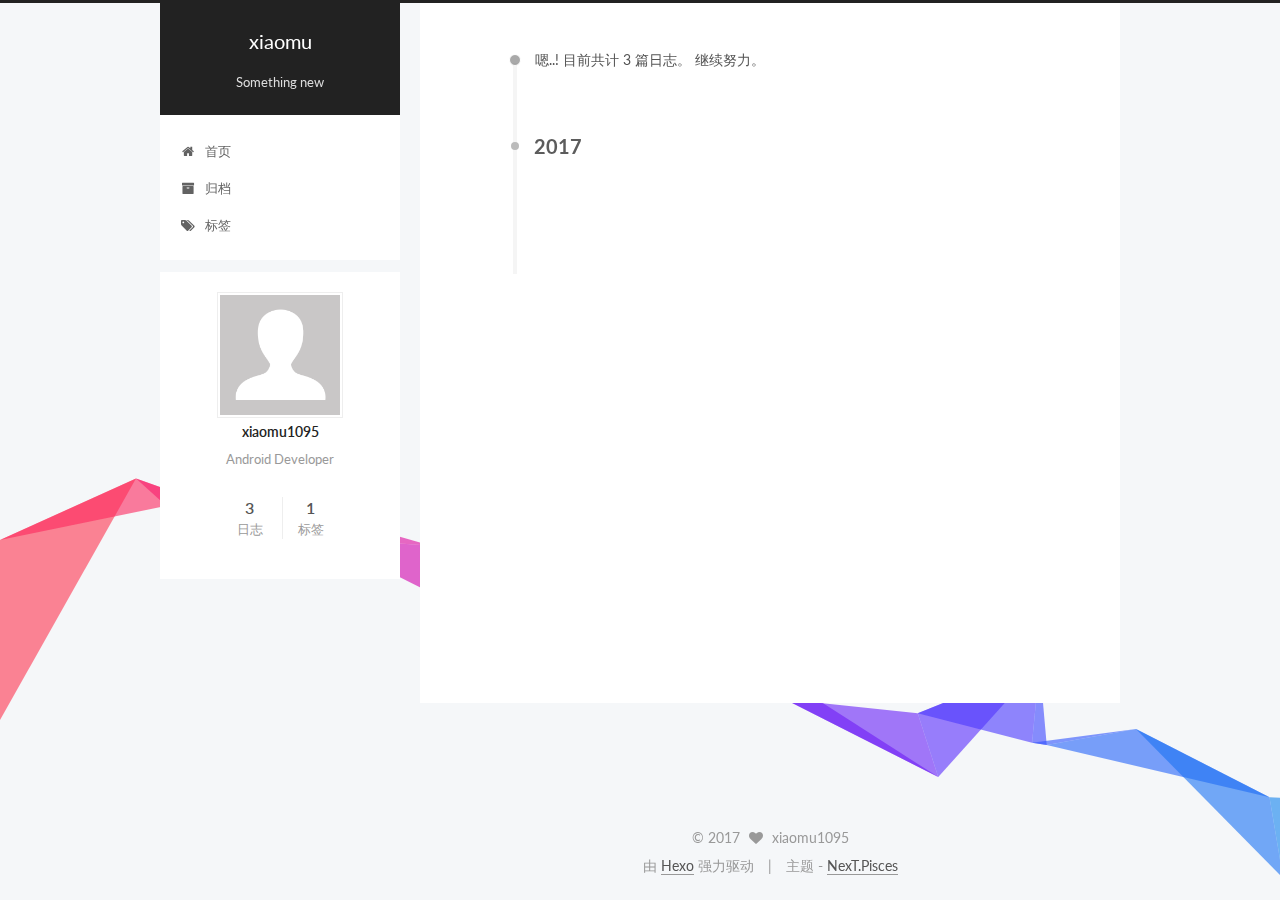
<file: archives/2017/04/index.html>
<!doctype html>



  


<html class="theme-next pisces use-motion" lang="zh-Hans">
<head>
  <meta charset="UTF-8"/>
<meta http-equiv="X-UA-Compatible" content="IE=edge" />
<meta name="viewport" content="width=device-width, initial-scale=1, maximum-scale=1"/>



<meta http-equiv="Cache-Control" content="no-transform" />
<meta http-equiv="Cache-Control" content="no-siteapp" />















  
  
  <link href="/lib/fancybox/source/jquery.fancybox.css?v=2.1.5" rel="stylesheet" type="text/css" />




  
  
  
  

  
    
    
  

  

  

  

  

  
    
    
    <link href="//fonts.googleapis.com/css?family=Lato:300,300italic,400,400italic,700,700italic&subset=latin,latin-ext" rel="stylesheet" type="text/css">
  






<link href="/lib/font-awesome/css/font-awesome.min.css?v=4.6.2" rel="stylesheet" type="text/css" />

<link href="/css/main.css?v=5.1.0" rel="stylesheet" type="text/css" />


  <meta name="keywords" content="Hexo, NexT" />








  <link rel="shortcut icon" type="image/x-icon" href="/favicon.ico?v=5.1.0" />






<meta name="description" content="Android Developer">
<meta property="og:type" content="website">
<meta property="og:title" content="xiaomu">
<meta property="og:url" content="http://yoursite.com/archives/2017/04/index.html">
<meta property="og:site_name" content="xiaomu">
<meta property="og:description" content="Android Developer">
<meta name="twitter:card" content="summary">
<meta name="twitter:title" content="xiaomu">
<meta name="twitter:description" content="Android Developer">



<script type="text/javascript" id="hexo.configurations">
  var NexT = window.NexT || {};
  var CONFIG = {
    root: '/',
    scheme: 'Pisces',
    sidebar: {"position":"left","display":"post","offset":12,"offset_float":0,"b2t":false,"scrollpercent":false},
    fancybox: true,
    motion: true,
    duoshuo: {
      userId: '0',
      author: '博主'
    },
    algolia: {
      applicationID: '',
      apiKey: '',
      indexName: '',
      hits: {"per_page":10},
      labels: {"input_placeholder":"Search for Posts","hits_empty":"We didn't find any results for the search: ${query}","hits_stats":"${hits} results found in ${time} ms"}
    }
  };
</script>



  <link rel="canonical" href="http://yoursite.com/archives/2017/04/"/>





  <title> 归档 | xiaomu </title>
</head>

<body itemscope itemtype="http://schema.org/WebPage" lang="zh-Hans">

  














  
  
    
  

  <div class="container sidebar-position-left  page-archive  ">
    <div class="headband"></div>

    <header id="header" class="header" itemscope itemtype="http://schema.org/WPHeader">
      <div class="header-inner"><div class="site-brand-wrapper">
  <div class="site-meta ">
    

    <div class="custom-logo-site-title">
      <a href="/"  class="brand" rel="start">
        <span class="logo-line-before"><i></i></span>
        <span class="site-title">xiaomu</span>
        <span class="logo-line-after"><i></i></span>
      </a>
    </div>
      
        <p class="site-subtitle">Something new</p>
      
  </div>

  <div class="site-nav-toggle">
    <button>
      <span class="btn-bar"></span>
      <span class="btn-bar"></span>
      <span class="btn-bar"></span>
    </button>
  </div>
</div>

<nav class="site-nav">
  

  
    <ul id="menu" class="menu">
      
        
        <li class="menu-item menu-item-home">
          <a href="/" rel="section">
            
              <i class="menu-item-icon fa fa-fw fa-home"></i> <br />
            
            首页
          </a>
        </li>
      
        
        <li class="menu-item menu-item-archives">
          <a href="/archives" rel="section">
            
              <i class="menu-item-icon fa fa-fw fa-archive"></i> <br />
            
            归档
          </a>
        </li>
      
        
        <li class="menu-item menu-item-tags">
          <a href="/tags" rel="section">
            
              <i class="menu-item-icon fa fa-fw fa-tags"></i> <br />
            
            标签
          </a>
        </li>
      

      
    </ul>
  

  
</nav>



 </div>
    </header>

    <main id="main" class="main">
      <div class="main-inner">
        <div class="content-wrap">
          <div id="content" class="content">
            

  <section id="posts" class="posts-collapse">
    <span class="archive-move-on"></span>

    <span class="archive-page-counter">
      
      
      
        
      
      嗯..! 目前共计 3 篇日志。 继续努力。
    </span>

    

      
      
      

      
        
        <div class="collection-title">
          <h2 class="archive-year motion-element" id="archive-year-2017">2017</h2>
        </div>
      
      

      

  <article class="post post-type-normal" itemscope itemtype="http://schema.org/Article">
    <header class="post-header">

      <h1 class="post-title">
        
            <a class="post-title-link" href="/2017/04/11/hello-world/" itemprop="url">
              
                <span itemprop="name">Hello World</span>
              
            </a>
        
      </h1>

      <div class="post-meta">
        <time class="post-time" itemprop="dateCreated"
              datetime="2017-04-11T09:07:24+08:00"
              content="2017-04-11" >
          04-11
        </time>
      </div>

    </header>
  </article>



    

  </section>

  



          </div>
          


          

        </div>
        
          
  
  <div class="sidebar-toggle">
    <div class="sidebar-toggle-line-wrap">
      <span class="sidebar-toggle-line sidebar-toggle-line-first"></span>
      <span class="sidebar-toggle-line sidebar-toggle-line-middle"></span>
      <span class="sidebar-toggle-line sidebar-toggle-line-last"></span>
    </div>
  </div>

  <aside id="sidebar" class="sidebar">
    <div class="sidebar-inner">

      

      

      <section class="site-overview sidebar-panel sidebar-panel-active">
        <div class="site-author motion-element" itemprop="author" itemscope itemtype="http://schema.org/Person">
          <img class="site-author-image" itemprop="image"
               src="/images/avatar.gif"
               alt="xiaomu1095" />
          <p class="site-author-name" itemprop="name">xiaomu1095</p>
           
              <p class="site-description motion-element" itemprop="description">Android Developer</p>
          
        </div>
        <nav class="site-state motion-element">

          
            <div class="site-state-item site-state-posts">
              <a href="/archives">
                <span class="site-state-item-count">3</span>
                <span class="site-state-item-name">日志</span>
              </a>
            </div>
          

          

          
            
            
            <div class="site-state-item site-state-tags">
              
                <span class="site-state-item-count">1</span>
                <span class="site-state-item-name">标签</span>
              
            </div>
          

        </nav>

        

        <div class="links-of-author motion-element">
          
        </div>

        
        

        
        

        


      </section>

      

      

    </div>
  </aside>


        
      </div>
    </main>

    <footer id="footer" class="footer">
      <div class="footer-inner">
        <div class="copyright" >
  
  &copy; 
  <span itemprop="copyrightYear">2017</span>
  <span class="with-love">
    <i class="fa fa-heart"></i>
  </span>
  <span class="author" itemprop="copyrightHolder">xiaomu1095</span>
</div>


<div class="powered-by">
  由 <a class="theme-link" href="https://hexo.io">Hexo</a> 强力驱动
</div>

<div class="theme-info">
  主题 -
  <a class="theme-link" href="https://github.com/iissnan/hexo-theme-next">
    NexT.Pisces
  </a>
</div>


        

        
      </div>
    </footer>

    
      <div class="back-to-top">
        <i class="fa fa-arrow-up"></i>
        
      </div>
    

  </div>

  

<script type="text/javascript">
  if (Object.prototype.toString.call(window.Promise) !== '[object Function]') {
    window.Promise = null;
  }
</script>









  






  



  
  <script type="text/javascript" src="/lib/jquery/index.js?v=2.1.3"></script>

  
  <script type="text/javascript" src="/lib/fastclick/lib/fastclick.min.js?v=1.0.6"></script>

  
  <script type="text/javascript" src="/lib/jquery_lazyload/jquery.lazyload.js?v=1.9.7"></script>

  
  <script type="text/javascript" src="/lib/velocity/velocity.min.js?v=1.2.1"></script>

  
  <script type="text/javascript" src="/lib/velocity/velocity.ui.min.js?v=1.2.1"></script>

  
  <script type="text/javascript" src="/lib/fancybox/source/jquery.fancybox.pack.js?v=2.1.5"></script>

  
  <script type="text/javascript" src="/lib/canvas-ribbon/canvas-ribbon.js"></script>


  


  <script type="text/javascript" src="/js/src/utils.js?v=5.1.0"></script>

  <script type="text/javascript" src="/js/src/motion.js?v=5.1.0"></script>



  
  


  <script type="text/javascript" src="/js/src/affix.js?v=5.1.0"></script>

  <script type="text/javascript" src="/js/src/schemes/pisces.js?v=5.1.0"></script>



  
  
    <script type="text/javascript" id="motion.page.archive">
      $('.archive-year').velocity('transition.slideLeftIn');
    </script>
  


  


  <script type="text/javascript" src="/js/src/bootstrap.js?v=5.1.0"></script>



  


  




	





  





  





  






  





  

  

  

  

  

</body>
</html>
</file>
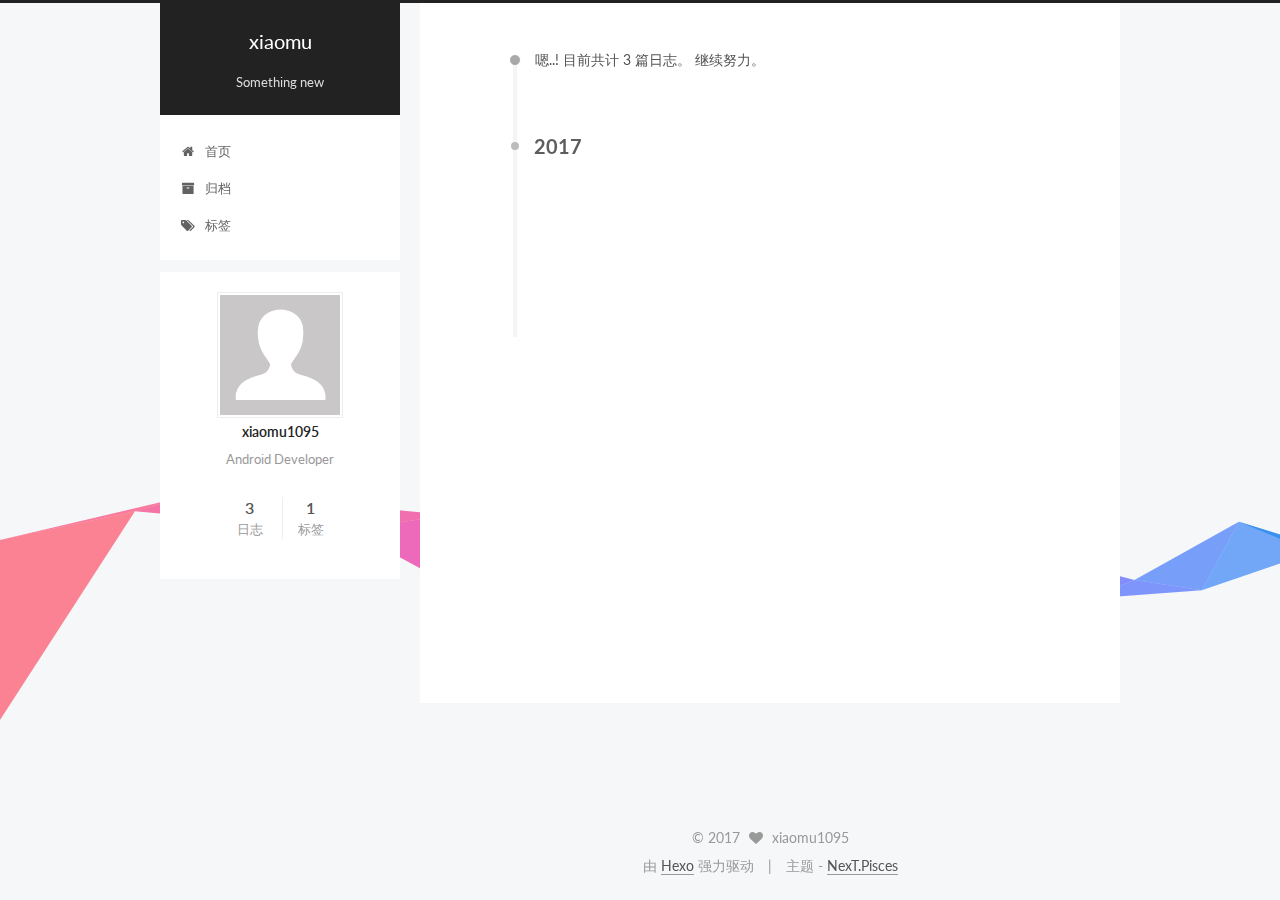
<file: archives/2017/07/index.html>
<!doctype html>



  


<html class="theme-next pisces use-motion" lang="zh-Hans">
<head>
  <meta charset="UTF-8"/>
<meta http-equiv="X-UA-Compatible" content="IE=edge" />
<meta name="viewport" content="width=device-width, initial-scale=1, maximum-scale=1"/>



<meta http-equiv="Cache-Control" content="no-transform" />
<meta http-equiv="Cache-Control" content="no-siteapp" />















  
  
  <link href="/lib/fancybox/source/jquery.fancybox.css?v=2.1.5" rel="stylesheet" type="text/css" />




  
  
  
  

  
    
    
  

  

  

  

  

  
    
    
    <link href="//fonts.googleapis.com/css?family=Lato:300,300italic,400,400italic,700,700italic&subset=latin,latin-ext" rel="stylesheet" type="text/css">
  






<link href="/lib/font-awesome/css/font-awesome.min.css?v=4.6.2" rel="stylesheet" type="text/css" />

<link href="/css/main.css?v=5.1.0" rel="stylesheet" type="text/css" />


  <meta name="keywords" content="Hexo, NexT" />








  <link rel="shortcut icon" type="image/x-icon" href="/favicon.ico?v=5.1.0" />






<meta name="description" content="Android Developer">
<meta property="og:type" content="website">
<meta property="og:title" content="xiaomu">
<meta property="og:url" content="http://yoursite.com/archives/2017/07/index.html">
<meta property="og:site_name" content="xiaomu">
<meta property="og:description" content="Android Developer">
<meta name="twitter:card" content="summary">
<meta name="twitter:title" content="xiaomu">
<meta name="twitter:description" content="Android Developer">



<script type="text/javascript" id="hexo.configurations">
  var NexT = window.NexT || {};
  var CONFIG = {
    root: '/',
    scheme: 'Pisces',
    sidebar: {"position":"left","display":"post","offset":12,"offset_float":0,"b2t":false,"scrollpercent":false},
    fancybox: true,
    motion: true,
    duoshuo: {
      userId: '0',
      author: '博主'
    },
    algolia: {
      applicationID: '',
      apiKey: '',
      indexName: '',
      hits: {"per_page":10},
      labels: {"input_placeholder":"Search for Posts","hits_empty":"We didn't find any results for the search: ${query}","hits_stats":"${hits} results found in ${time} ms"}
    }
  };
</script>



  <link rel="canonical" href="http://yoursite.com/archives/2017/07/"/>





  <title> 归档 | xiaomu </title>
</head>

<body itemscope itemtype="http://schema.org/WebPage" lang="zh-Hans">

  














  
  
    
  

  <div class="container sidebar-position-left  page-archive  ">
    <div class="headband"></div>

    <header id="header" class="header" itemscope itemtype="http://schema.org/WPHeader">
      <div class="header-inner"><div class="site-brand-wrapper">
  <div class="site-meta ">
    

    <div class="custom-logo-site-title">
      <a href="/"  class="brand" rel="start">
        <span class="logo-line-before"><i></i></span>
        <span class="site-title">xiaomu</span>
        <span class="logo-line-after"><i></i></span>
      </a>
    </div>
      
        <p class="site-subtitle">Something new</p>
      
  </div>

  <div class="site-nav-toggle">
    <button>
      <span class="btn-bar"></span>
      <span class="btn-bar"></span>
      <span class="btn-bar"></span>
    </button>
  </div>
</div>

<nav class="site-nav">
  

  
    <ul id="menu" class="menu">
      
        
        <li class="menu-item menu-item-home">
          <a href="/" rel="section">
            
              <i class="menu-item-icon fa fa-fw fa-home"></i> <br />
            
            首页
          </a>
        </li>
      
        
        <li class="menu-item menu-item-archives">
          <a href="/archives" rel="section">
            
              <i class="menu-item-icon fa fa-fw fa-archive"></i> <br />
            
            归档
          </a>
        </li>
      
        
        <li class="menu-item menu-item-tags">
          <a href="/tags" rel="section">
            
              <i class="menu-item-icon fa fa-fw fa-tags"></i> <br />
            
            标签
          </a>
        </li>
      

      
    </ul>
  

  
</nav>



 </div>
    </header>

    <main id="main" class="main">
      <div class="main-inner">
        <div class="content-wrap">
          <div id="content" class="content">
            

  <section id="posts" class="posts-collapse">
    <span class="archive-move-on"></span>

    <span class="archive-page-counter">
      
      
      
        
      
      嗯..! 目前共计 3 篇日志。 继续努力。
    </span>

    

      
      
      

      
        
        <div class="collection-title">
          <h2 class="archive-year motion-element" id="archive-year-2017">2017</h2>
        </div>
      
      

      

  <article class="post post-type-normal" itemscope itemtype="http://schema.org/Article">
    <header class="post-header">

      <h1 class="post-title">
        
            <a class="post-title-link" href="/2017/07/11/Android-tips/" itemprop="url">
              
                <span itemprop="name">Android-tips</span>
              
            </a>
        
      </h1>

      <div class="post-meta">
        <time class="post-time" itemprop="dateCreated"
              datetime="2017-07-11T23:49:24+08:00"
              content="2017-07-11" >
          07-11
        </time>
      </div>

    </header>
  </article>



    

      
      
      

      
      

      

  <article class="post post-type-normal" itemscope itemtype="http://schema.org/Article">
    <header class="post-header">

      <h1 class="post-title">
        
            <a class="post-title-link" href="/2017/07/11/Android-Spinner/" itemprop="url">
              
                <span itemprop="name">Android Spinner</span>
              
            </a>
        
      </h1>

      <div class="post-meta">
        <time class="post-time" itemprop="dateCreated"
              datetime="2017-07-11T15:44:53+08:00"
              content="2017-07-11" >
          07-11
        </time>
      </div>

    </header>
  </article>



    

  </section>

  



          </div>
          


          

        </div>
        
          
  
  <div class="sidebar-toggle">
    <div class="sidebar-toggle-line-wrap">
      <span class="sidebar-toggle-line sidebar-toggle-line-first"></span>
      <span class="sidebar-toggle-line sidebar-toggle-line-middle"></span>
      <span class="sidebar-toggle-line sidebar-toggle-line-last"></span>
    </div>
  </div>

  <aside id="sidebar" class="sidebar">
    <div class="sidebar-inner">

      

      

      <section class="site-overview sidebar-panel sidebar-panel-active">
        <div class="site-author motion-element" itemprop="author" itemscope itemtype="http://schema.org/Person">
          <img class="site-author-image" itemprop="image"
               src="/images/avatar.gif"
               alt="xiaomu1095" />
          <p class="site-author-name" itemprop="name">xiaomu1095</p>
           
              <p class="site-description motion-element" itemprop="description">Android Developer</p>
          
        </div>
        <nav class="site-state motion-element">

          
            <div class="site-state-item site-state-posts">
              <a href="/archives">
                <span class="site-state-item-count">3</span>
                <span class="site-state-item-name">日志</span>
              </a>
            </div>
          

          

          
            
            
            <div class="site-state-item site-state-tags">
              
                <span class="site-state-item-count">1</span>
                <span class="site-state-item-name">标签</span>
              
            </div>
          

        </nav>

        

        <div class="links-of-author motion-element">
          
        </div>

        
        

        
        

        


      </section>

      

      

    </div>
  </aside>


        
      </div>
    </main>

    <footer id="footer" class="footer">
      <div class="footer-inner">
        <div class="copyright" >
  
  &copy; 
  <span itemprop="copyrightYear">2017</span>
  <span class="with-love">
    <i class="fa fa-heart"></i>
  </span>
  <span class="author" itemprop="copyrightHolder">xiaomu1095</span>
</div>


<div class="powered-by">
  由 <a class="theme-link" href="https://hexo.io">Hexo</a> 强力驱动
</div>

<div class="theme-info">
  主题 -
  <a class="theme-link" href="https://github.com/iissnan/hexo-theme-next">
    NexT.Pisces
  </a>
</div>


        

        
      </div>
    </footer>

    
      <div class="back-to-top">
        <i class="fa fa-arrow-up"></i>
        
      </div>
    

  </div>

  

<script type="text/javascript">
  if (Object.prototype.toString.call(window.Promise) !== '[object Function]') {
    window.Promise = null;
  }
</script>









  






  



  
  <script type="text/javascript" src="/lib/jquery/index.js?v=2.1.3"></script>

  
  <script type="text/javascript" src="/lib/fastclick/lib/fastclick.min.js?v=1.0.6"></script>

  
  <script type="text/javascript" src="/lib/jquery_lazyload/jquery.lazyload.js?v=1.9.7"></script>

  
  <script type="text/javascript" src="/lib/velocity/velocity.min.js?v=1.2.1"></script>

  
  <script type="text/javascript" src="/lib/velocity/velocity.ui.min.js?v=1.2.1"></script>

  
  <script type="text/javascript" src="/lib/fancybox/source/jquery.fancybox.pack.js?v=2.1.5"></script>

  
  <script type="text/javascript" src="/lib/canvas-ribbon/canvas-ribbon.js"></script>


  


  <script type="text/javascript" src="/js/src/utils.js?v=5.1.0"></script>

  <script type="text/javascript" src="/js/src/motion.js?v=5.1.0"></script>



  
  


  <script type="text/javascript" src="/js/src/affix.js?v=5.1.0"></script>

  <script type="text/javascript" src="/js/src/schemes/pisces.js?v=5.1.0"></script>



  
  
    <script type="text/javascript" id="motion.page.archive">
      $('.archive-year').velocity('transition.slideLeftIn');
    </script>
  


  


  <script type="text/javascript" src="/js/src/bootstrap.js?v=5.1.0"></script>



  


  




	





  





  





  






  





  

  

  

  

  

</body>
</html>
</file>
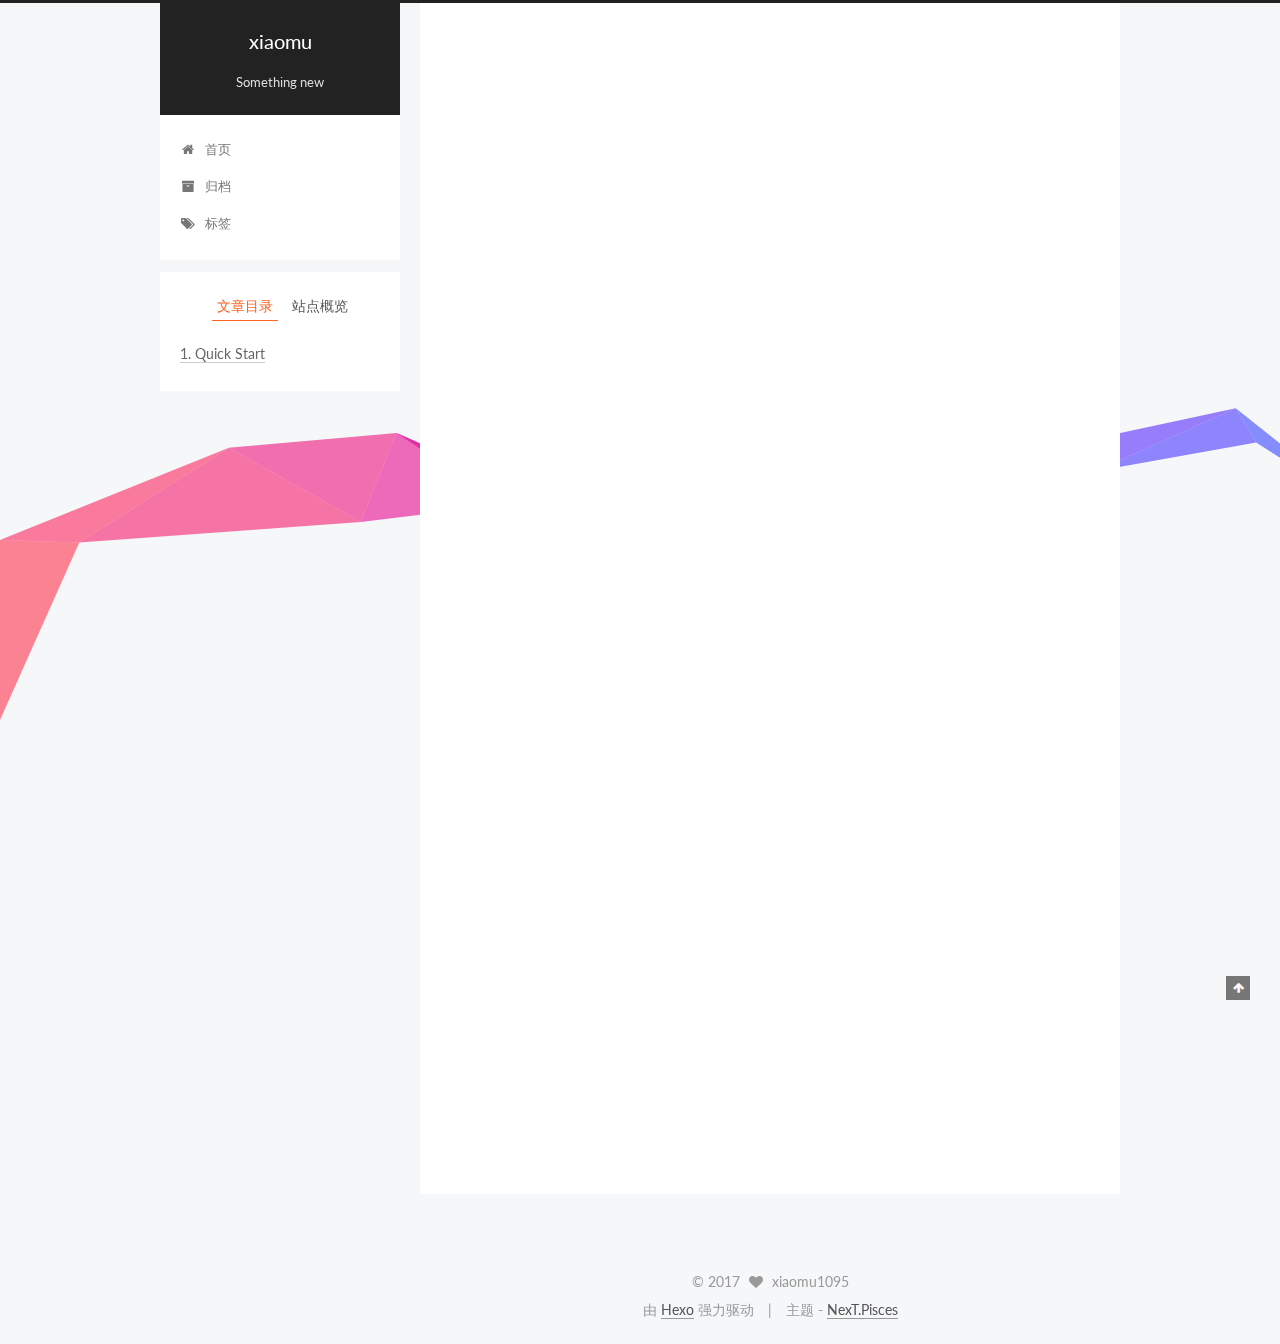
<file: 2017/04/11/hello-world/index.html>
<!doctype html>



  


<html class="theme-next pisces use-motion" lang="zh-Hans">
<head>
  <meta charset="UTF-8"/>
<meta http-equiv="X-UA-Compatible" content="IE=edge" />
<meta name="viewport" content="width=device-width, initial-scale=1, maximum-scale=1"/>



<meta http-equiv="Cache-Control" content="no-transform" />
<meta http-equiv="Cache-Control" content="no-siteapp" />















  
  
  <link href="/lib/fancybox/source/jquery.fancybox.css?v=2.1.5" rel="stylesheet" type="text/css" />




  
  
  
  

  
    
    
  

  

  

  

  

  
    
    
    <link href="//fonts.googleapis.com/css?family=Lato:300,300italic,400,400italic,700,700italic&subset=latin,latin-ext" rel="stylesheet" type="text/css">
  






<link href="/lib/font-awesome/css/font-awesome.min.css?v=4.6.2" rel="stylesheet" type="text/css" />

<link href="/css/main.css?v=5.1.0" rel="stylesheet" type="text/css" />


  <meta name="keywords" content="Hexo, NexT" />








  <link rel="shortcut icon" type="image/x-icon" href="/favicon.ico?v=5.1.0" />






<meta name="description" content="Welcome to Hexo! This is your very first post. Check documentation for more info. If you get any problems when using Hexo, you can find the answer in troubleshooting or you can ask me on GitHub. Quick">
<meta name="keywords">
<meta property="og:type" content="article">
<meta property="og:title" content="Hello World">
<meta property="og:url" content="http://yoursite.com/2017/04/11/hello-world/index.html">
<meta property="og:site_name" content="xiaomu">
<meta property="og:description" content="Welcome to Hexo! This is your very first post. Check documentation for more info. If you get any problems when using Hexo, you can find the answer in troubleshooting or you can ask me on GitHub. Quick">
<meta property="og:updated_time" content="2017-04-11T01:07:24.000Z">
<meta name="twitter:card" content="summary">
<meta name="twitter:title" content="Hello World">
<meta name="twitter:description" content="Welcome to Hexo! This is your very first post. Check documentation for more info. If you get any problems when using Hexo, you can find the answer in troubleshooting or you can ask me on GitHub. Quick">



<script type="text/javascript" id="hexo.configurations">
  var NexT = window.NexT || {};
  var CONFIG = {
    root: '/',
    scheme: 'Pisces',
    sidebar: {"position":"left","display":"post","offset":12,"offset_float":0,"b2t":false,"scrollpercent":false},
    fancybox: true,
    motion: true,
    duoshuo: {
      userId: '0',
      author: '博主'
    },
    algolia: {
      applicationID: '',
      apiKey: '',
      indexName: '',
      hits: {"per_page":10},
      labels: {"input_placeholder":"Search for Posts","hits_empty":"We didn't find any results for the search: ${query}","hits_stats":"${hits} results found in ${time} ms"}
    }
  };
</script>



  <link rel="canonical" href="http://yoursite.com/2017/04/11/hello-world/"/>





  <title> Hello World | xiaomu </title>
</head>

<body itemscope itemtype="http://schema.org/WebPage" lang="zh-Hans">

  














  
  
    
  

  <div class="container sidebar-position-left page-post-detail ">
    <div class="headband"></div>

    <header id="header" class="header" itemscope itemtype="http://schema.org/WPHeader">
      <div class="header-inner"><div class="site-brand-wrapper">
  <div class="site-meta ">
    

    <div class="custom-logo-site-title">
      <a href="/"  class="brand" rel="start">
        <span class="logo-line-before"><i></i></span>
        <span class="site-title">xiaomu</span>
        <span class="logo-line-after"><i></i></span>
      </a>
    </div>
      
        <p class="site-subtitle">Something new</p>
      
  </div>

  <div class="site-nav-toggle">
    <button>
      <span class="btn-bar"></span>
      <span class="btn-bar"></span>
      <span class="btn-bar"></span>
    </button>
  </div>
</div>

<nav class="site-nav">
  

  
    <ul id="menu" class="menu">
      
        
        <li class="menu-item menu-item-home">
          <a href="/" rel="section">
            
              <i class="menu-item-icon fa fa-fw fa-home"></i> <br />
            
            首页
          </a>
        </li>
      
        
        <li class="menu-item menu-item-archives">
          <a href="/archives" rel="section">
            
              <i class="menu-item-icon fa fa-fw fa-archive"></i> <br />
            
            归档
          </a>
        </li>
      
        
        <li class="menu-item menu-item-tags">
          <a href="/tags" rel="section">
            
              <i class="menu-item-icon fa fa-fw fa-tags"></i> <br />
            
            标签
          </a>
        </li>
      

      
    </ul>
  

  
</nav>



 </div>
    </header>

    <main id="main" class="main">
      <div class="main-inner">
        <div class="content-wrap">
          <div id="content" class="content">
            

  <div id="posts" class="posts-expand">
    

  

  
  
  

  <article class="post post-type-normal " itemscope itemtype="http://schema.org/Article">
    <link itemprop="mainEntityOfPage" href="http://yoursite.com/2017/04/11/hello-world/">

    <span hidden itemprop="author" itemscope itemtype="http://schema.org/Person">
      <meta itemprop="name" content="xiaomu1095">
      <meta itemprop="description" content="">
      <meta itemprop="image" content="/images/avatar.gif">
    </span>

    <span hidden itemprop="publisher" itemscope itemtype="http://schema.org/Organization">
      <meta itemprop="name" content="xiaomu">
    </span>

    
      <header class="post-header">

        
        
          <h1 class="post-title" itemprop="name headline">
            
            
              
                Hello World
              
            
          </h1>
        

        <div class="post-meta">
          <span class="post-time">
            
              <span class="post-meta-item-icon">
                <i class="fa fa-calendar-o"></i>
              </span>
              
                <span class="post-meta-item-text">发表于</span>
              
              <time title="创建于" itemprop="dateCreated datePublished" datetime="2017-04-11T09:07:24+08:00">
                2017-04-11
              </time>
            

            

            
          </span>

          

          
            
          

          
          

          

          

          

        </div>
      </header>
    


    <div class="post-body" itemprop="articleBody">

      
      

      
        <p>Welcome to <a href="https://hexo.io/" target="_blank" rel="external">Hexo</a>! This is your very first post. Check <a href="https://hexo.io/docs/" target="_blank" rel="external">documentation</a> for more info. If you get any problems when using Hexo, you can find the answer in <a href="https://hexo.io/docs/troubleshooting.html" target="_blank" rel="external">troubleshooting</a> or you can ask me on <a href="https://github.com/hexojs/hexo/issues" target="_blank" rel="external">GitHub</a>.</p>
<h2 id="Quick-Start"><a href="#Quick-Start" class="headerlink" title="Quick Start"></a>Quick Start</h2><h3 id="Create-a-new-post"><a href="#Create-a-new-post" class="headerlink" title="Create a new post"></a>Create a new post</h3><figure class="highlight bash"><table><tr><td class="gutter"><pre><div class="line">1</div></pre></td><td class="code"><pre><div class="line">$ hexo new <span class="string">"My New Post"</span></div></pre></td></tr></table></figure>
<p>More info: <a href="https://hexo.io/docs/writing.html" target="_blank" rel="external">Writing</a></p>
<h3 id="Run-server"><a href="#Run-server" class="headerlink" title="Run server"></a>Run server</h3><figure class="highlight bash"><table><tr><td class="gutter"><pre><div class="line">1</div></pre></td><td class="code"><pre><div class="line">$ hexo server</div></pre></td></tr></table></figure>
<p>More info: <a href="https://hexo.io/docs/server.html" target="_blank" rel="external">Server</a></p>
<h3 id="Generate-static-files"><a href="#Generate-static-files" class="headerlink" title="Generate static files"></a>Generate static files</h3><figure class="highlight bash"><table><tr><td class="gutter"><pre><div class="line">1</div></pre></td><td class="code"><pre><div class="line">$ hexo generate</div></pre></td></tr></table></figure>
<p>More info: <a href="https://hexo.io/docs/generating.html" target="_blank" rel="external">Generating</a></p>
<h3 id="Deploy-to-remote-sites"><a href="#Deploy-to-remote-sites" class="headerlink" title="Deploy to remote sites"></a>Deploy to remote sites</h3><figure class="highlight bash"><table><tr><td class="gutter"><pre><div class="line">1</div></pre></td><td class="code"><pre><div class="line">$ hexo deploy</div></pre></td></tr></table></figure>
<p>More info: <a href="https://hexo.io/docs/deployment.html" target="_blank" rel="external">Deployment</a></p>

      
    </div>

    <div>
      
        

      
    </div>

    <div>
      
        

      
    </div>

    <div>
      
        

      
    </div>

    <footer class="post-footer">
      

      
        
      

      
        <div class="post-nav">
          <div class="post-nav-next post-nav-item">
            
              <a href="/2017/07/11/Android-Spinner/" rel="next" title="Android Spinner">
                <i class="fa fa-chevron-left"></i> Android Spinner
              </a>
            
          </div>

          <span class="post-nav-divider"></span>

          <div class="post-nav-prev post-nav-item">
            
          </div>
        </div>
      

      
      
    </footer>
  </article>



    <div class="post-spread">
      
    </div>
  </div>


          </div>
          


          
  <div class="comments" id="comments">
    
  </div>


        </div>
        
          
  
  <div class="sidebar-toggle">
    <div class="sidebar-toggle-line-wrap">
      <span class="sidebar-toggle-line sidebar-toggle-line-first"></span>
      <span class="sidebar-toggle-line sidebar-toggle-line-middle"></span>
      <span class="sidebar-toggle-line sidebar-toggle-line-last"></span>
    </div>
  </div>

  <aside id="sidebar" class="sidebar">
    <div class="sidebar-inner">

      

      
        <ul class="sidebar-nav motion-element">
          <li class="sidebar-nav-toc sidebar-nav-active" data-target="post-toc-wrap" >
            文章目录
          </li>
          <li class="sidebar-nav-overview" data-target="site-overview">
            站点概览
          </li>
        </ul>
      

      <section class="site-overview sidebar-panel">
        <div class="site-author motion-element" itemprop="author" itemscope itemtype="http://schema.org/Person">
          <img class="site-author-image" itemprop="image"
               src="/images/avatar.gif"
               alt="xiaomu1095" />
          <p class="site-author-name" itemprop="name">xiaomu1095</p>
           
              <p class="site-description motion-element" itemprop="description">Android Developer</p>
          
        </div>
        <nav class="site-state motion-element">

          
            <div class="site-state-item site-state-posts">
              <a href="/archives">
                <span class="site-state-item-count">3</span>
                <span class="site-state-item-name">日志</span>
              </a>
            </div>
          

          

          
            
            
            <div class="site-state-item site-state-tags">
              
                <span class="site-state-item-count">1</span>
                <span class="site-state-item-name">标签</span>
              
            </div>
          

        </nav>

        

        <div class="links-of-author motion-element">
          
        </div>

        
        

        
        

        


      </section>

      
      <!--noindex-->
        <section class="post-toc-wrap motion-element sidebar-panel sidebar-panel-active">
          <div class="post-toc">

            
              
            

            
              <div class="post-toc-content"><ol class="nav"><li class="nav-item nav-level-2"><a class="nav-link" href="#Quick-Start"><span class="nav-number">1.</span> <span class="nav-text">Quick Start</span></a><ol class="nav-child"><li class="nav-item nav-level-3"><a class="nav-link" href="#Create-a-new-post"><span class="nav-number">1.1.</span> <span class="nav-text">Create a new post</span></a></li><li class="nav-item nav-level-3"><a class="nav-link" href="#Run-server"><span class="nav-number">1.2.</span> <span class="nav-text">Run server</span></a></li><li class="nav-item nav-level-3"><a class="nav-link" href="#Generate-static-files"><span class="nav-number">1.3.</span> <span class="nav-text">Generate static files</span></a></li><li class="nav-item nav-level-3"><a class="nav-link" href="#Deploy-to-remote-sites"><span class="nav-number">1.4.</span> <span class="nav-text">Deploy to remote sites</span></a></li></ol></li></ol></div>
            

          </div>
        </section>
      <!--/noindex-->
      

      

    </div>
  </aside>


        
      </div>
    </main>

    <footer id="footer" class="footer">
      <div class="footer-inner">
        <div class="copyright" >
  
  &copy; 
  <span itemprop="copyrightYear">2017</span>
  <span class="with-love">
    <i class="fa fa-heart"></i>
  </span>
  <span class="author" itemprop="copyrightHolder">xiaomu1095</span>
</div>


<div class="powered-by">
  由 <a class="theme-link" href="https://hexo.io">Hexo</a> 强力驱动
</div>

<div class="theme-info">
  主题 -
  <a class="theme-link" href="https://github.com/iissnan/hexo-theme-next">
    NexT.Pisces
  </a>
</div>


        

        
      </div>
    </footer>

    
      <div class="back-to-top">
        <i class="fa fa-arrow-up"></i>
        
      </div>
    

  </div>

  

<script type="text/javascript">
  if (Object.prototype.toString.call(window.Promise) !== '[object Function]') {
    window.Promise = null;
  }
</script>









  






  



  
  <script type="text/javascript" src="/lib/jquery/index.js?v=2.1.3"></script>

  
  <script type="text/javascript" src="/lib/fastclick/lib/fastclick.min.js?v=1.0.6"></script>

  
  <script type="text/javascript" src="/lib/jquery_lazyload/jquery.lazyload.js?v=1.9.7"></script>

  
  <script type="text/javascript" src="/lib/velocity/velocity.min.js?v=1.2.1"></script>

  
  <script type="text/javascript" src="/lib/velocity/velocity.ui.min.js?v=1.2.1"></script>

  
  <script type="text/javascript" src="/lib/fancybox/source/jquery.fancybox.pack.js?v=2.1.5"></script>

  
  <script type="text/javascript" src="/lib/canvas-ribbon/canvas-ribbon.js"></script>


  


  <script type="text/javascript" src="/js/src/utils.js?v=5.1.0"></script>

  <script type="text/javascript" src="/js/src/motion.js?v=5.1.0"></script>



  
  


  <script type="text/javascript" src="/js/src/affix.js?v=5.1.0"></script>

  <script type="text/javascript" src="/js/src/schemes/pisces.js?v=5.1.0"></script>



  
  <script type="text/javascript" src="/js/src/scrollspy.js?v=5.1.0"></script>
<script type="text/javascript" src="/js/src/post-details.js?v=5.1.0"></script>



  


  <script type="text/javascript" src="/js/src/bootstrap.js?v=5.1.0"></script>



  


  




	





  





  





  






  





  

  

  

  

  

</body>
</html>
</file>
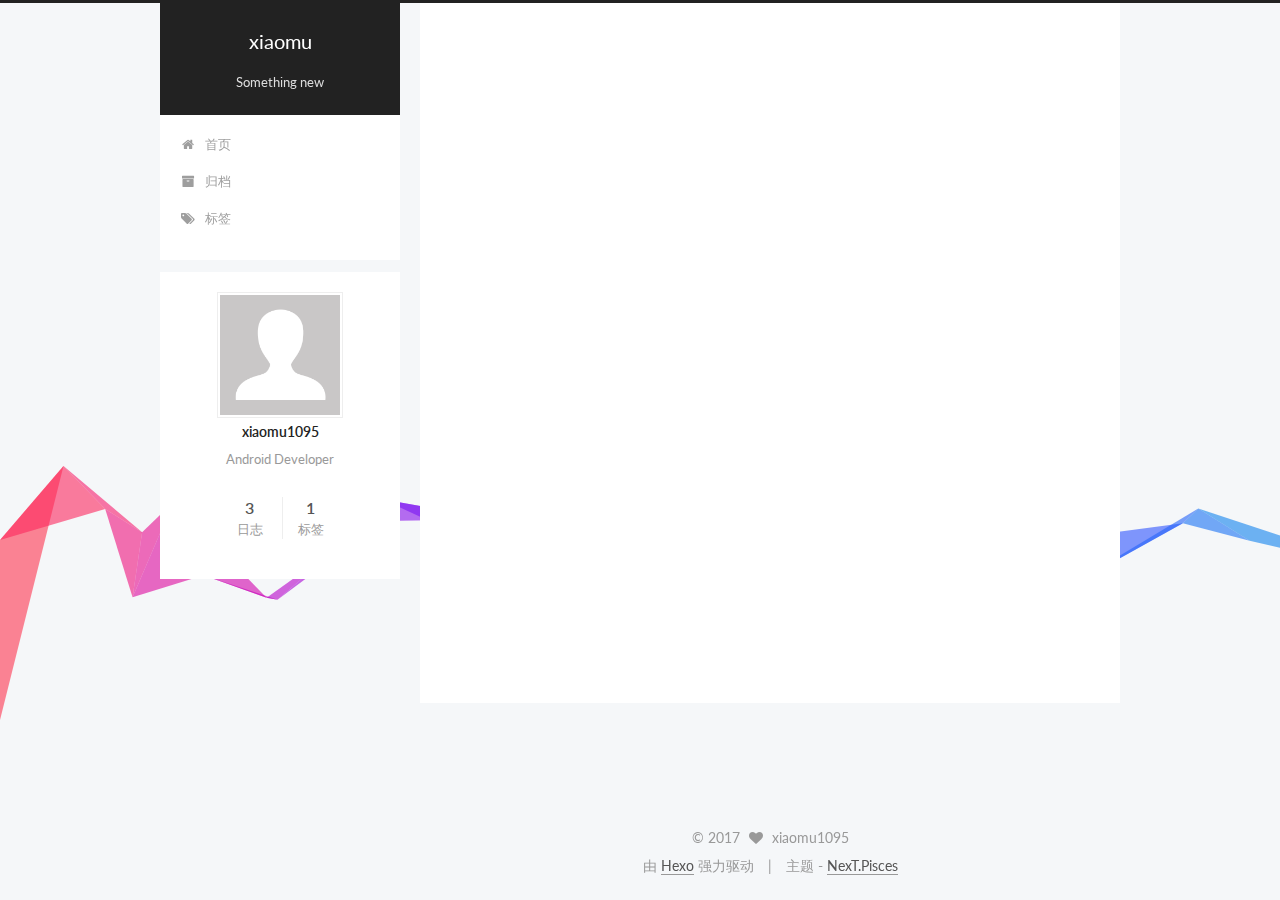
<file: 2017/07/11/Android-tips/index.html>
<!doctype html>



  


<html class="theme-next pisces use-motion" lang="zh-Hans">
<head>
  <meta charset="UTF-8"/>
<meta http-equiv="X-UA-Compatible" content="IE=edge" />
<meta name="viewport" content="width=device-width, initial-scale=1, maximum-scale=1"/>



<meta http-equiv="Cache-Control" content="no-transform" />
<meta http-equiv="Cache-Control" content="no-siteapp" />















  
  
  <link href="/lib/fancybox/source/jquery.fancybox.css?v=2.1.5" rel="stylesheet" type="text/css" />




  
  
  
  

  
    
    
  

  

  

  

  

  
    
    
    <link href="//fonts.googleapis.com/css?family=Lato:300,300italic,400,400italic,700,700italic&subset=latin,latin-ext" rel="stylesheet" type="text/css">
  






<link href="/lib/font-awesome/css/font-awesome.min.css?v=4.6.2" rel="stylesheet" type="text/css" />

<link href="/css/main.css?v=5.1.0" rel="stylesheet" type="text/css" />


  <meta name="keywords" content="Hexo, NexT" />








  <link rel="shortcut icon" type="image/x-icon" href="/favicon.ico?v=5.1.0" />






<meta name="description" content="文章改动记录：  :year-:month-:day 文字初始化  注意  默认Android版本从16开始默认优先使用Google的MD设计">
<meta name="keywords">
<meta property="og:type" content="article">
<meta property="og:title" content="Android-tips">
<meta property="og:url" content="http://yoursite.com/2017/07/11/Android-tips/index.html">
<meta property="og:site_name" content="xiaomu">
<meta property="og:description" content="文章改动记录：  :year-:month-:day 文字初始化  注意  默认Android版本从16开始默认优先使用Google的MD设计">
<meta property="og:updated_time" content="2017-07-11T15:49:24.000Z">
<meta name="twitter:card" content="summary">
<meta name="twitter:title" content="Android-tips">
<meta name="twitter:description" content="文章改动记录：  :year-:month-:day 文字初始化  注意  默认Android版本从16开始默认优先使用Google的MD设计">



<script type="text/javascript" id="hexo.configurations">
  var NexT = window.NexT || {};
  var CONFIG = {
    root: '/',
    scheme: 'Pisces',
    sidebar: {"position":"left","display":"post","offset":12,"offset_float":0,"b2t":false,"scrollpercent":false},
    fancybox: true,
    motion: true,
    duoshuo: {
      userId: '0',
      author: '博主'
    },
    algolia: {
      applicationID: '',
      apiKey: '',
      indexName: '',
      hits: {"per_page":10},
      labels: {"input_placeholder":"Search for Posts","hits_empty":"We didn't find any results for the search: ${query}","hits_stats":"${hits} results found in ${time} ms"}
    }
  };
</script>



  <link rel="canonical" href="http://yoursite.com/2017/07/11/Android-tips/"/>





  <title> Android-tips | xiaomu </title>
</head>

<body itemscope itemtype="http://schema.org/WebPage" lang="zh-Hans">

  














  
  
    
  

  <div class="container sidebar-position-left page-post-detail ">
    <div class="headband"></div>

    <header id="header" class="header" itemscope itemtype="http://schema.org/WPHeader">
      <div class="header-inner"><div class="site-brand-wrapper">
  <div class="site-meta ">
    

    <div class="custom-logo-site-title">
      <a href="/"  class="brand" rel="start">
        <span class="logo-line-before"><i></i></span>
        <span class="site-title">xiaomu</span>
        <span class="logo-line-after"><i></i></span>
      </a>
    </div>
      
        <p class="site-subtitle">Something new</p>
      
  </div>

  <div class="site-nav-toggle">
    <button>
      <span class="btn-bar"></span>
      <span class="btn-bar"></span>
      <span class="btn-bar"></span>
    </button>
  </div>
</div>

<nav class="site-nav">
  

  
    <ul id="menu" class="menu">
      
        
        <li class="menu-item menu-item-home">
          <a href="/" rel="section">
            
              <i class="menu-item-icon fa fa-fw fa-home"></i> <br />
            
            首页
          </a>
        </li>
      
        
        <li class="menu-item menu-item-archives">
          <a href="/archives" rel="section">
            
              <i class="menu-item-icon fa fa-fw fa-archive"></i> <br />
            
            归档
          </a>
        </li>
      
        
        <li class="menu-item menu-item-tags">
          <a href="/tags" rel="section">
            
              <i class="menu-item-icon fa fa-fw fa-tags"></i> <br />
            
            标签
          </a>
        </li>
      

      
    </ul>
  

  
</nav>



 </div>
    </header>

    <main id="main" class="main">
      <div class="main-inner">
        <div class="content-wrap">
          <div id="content" class="content">
            

  <div id="posts" class="posts-expand">
    

  

  
  
  

  <article class="post post-type-normal " itemscope itemtype="http://schema.org/Article">
    <link itemprop="mainEntityOfPage" href="http://yoursite.com/2017/07/11/Android-tips/">

    <span hidden itemprop="author" itemscope itemtype="http://schema.org/Person">
      <meta itemprop="name" content="xiaomu1095">
      <meta itemprop="description" content="">
      <meta itemprop="image" content="/images/avatar.gif">
    </span>

    <span hidden itemprop="publisher" itemscope itemtype="http://schema.org/Organization">
      <meta itemprop="name" content="xiaomu">
    </span>

    
      <header class="post-header">

        
        
          <h1 class="post-title" itemprop="name headline">
            
            
              
                Android-tips
              
            
          </h1>
        

        <div class="post-meta">
          <span class="post-time">
            
              <span class="post-meta-item-icon">
                <i class="fa fa-calendar-o"></i>
              </span>
              
                <span class="post-meta-item-text">发表于</span>
              
              <time title="创建于" itemprop="dateCreated datePublished" datetime="2017-07-11T23:49:24+08:00">
                2017-07-11
              </time>
            

            

            
          </span>

          

          
            
          

          
          

          

          

          

        </div>
      </header>
    


    <div class="post-body" itemprop="articleBody">

      
      

      
        <p>文章改动记录：</p>
<ol>
<li>:year-:month-:day 文字初始化</li>
</ol>
<p><strong>注意</strong></p>
<blockquote>
<p>默认Android版本从16开始<br>默认优先使用Google的MD设计</p>
</blockquote>

      
    </div>

    <div>
      
        

      
    </div>

    <div>
      
        

      
    </div>

    <div>
      
        

      
    </div>

    <footer class="post-footer">
      

      
        
      

      
        <div class="post-nav">
          <div class="post-nav-next post-nav-item">
            
          </div>

          <span class="post-nav-divider"></span>

          <div class="post-nav-prev post-nav-item">
            
              <a href="/2017/07/11/Android-Spinner/" rel="prev" title="Android Spinner">
                Android Spinner <i class="fa fa-chevron-right"></i>
              </a>
            
          </div>
        </div>
      

      
      
    </footer>
  </article>



    <div class="post-spread">
      
    </div>
  </div>


          </div>
          


          
  <div class="comments" id="comments">
    
  </div>


        </div>
        
          
  
  <div class="sidebar-toggle">
    <div class="sidebar-toggle-line-wrap">
      <span class="sidebar-toggle-line sidebar-toggle-line-first"></span>
      <span class="sidebar-toggle-line sidebar-toggle-line-middle"></span>
      <span class="sidebar-toggle-line sidebar-toggle-line-last"></span>
    </div>
  </div>

  <aside id="sidebar" class="sidebar">
    <div class="sidebar-inner">

      

      

      <section class="site-overview sidebar-panel sidebar-panel-active">
        <div class="site-author motion-element" itemprop="author" itemscope itemtype="http://schema.org/Person">
          <img class="site-author-image" itemprop="image"
               src="/images/avatar.gif"
               alt="xiaomu1095" />
          <p class="site-author-name" itemprop="name">xiaomu1095</p>
           
              <p class="site-description motion-element" itemprop="description">Android Developer</p>
          
        </div>
        <nav class="site-state motion-element">

          
            <div class="site-state-item site-state-posts">
              <a href="/archives">
                <span class="site-state-item-count">3</span>
                <span class="site-state-item-name">日志</span>
              </a>
            </div>
          

          

          
            
            
            <div class="site-state-item site-state-tags">
              
                <span class="site-state-item-count">1</span>
                <span class="site-state-item-name">标签</span>
              
            </div>
          

        </nav>

        

        <div class="links-of-author motion-element">
          
        </div>

        
        

        
        

        


      </section>

      

      

    </div>
  </aside>


        
      </div>
    </main>

    <footer id="footer" class="footer">
      <div class="footer-inner">
        <div class="copyright" >
  
  &copy; 
  <span itemprop="copyrightYear">2017</span>
  <span class="with-love">
    <i class="fa fa-heart"></i>
  </span>
  <span class="author" itemprop="copyrightHolder">xiaomu1095</span>
</div>


<div class="powered-by">
  由 <a class="theme-link" href="https://hexo.io">Hexo</a> 强力驱动
</div>

<div class="theme-info">
  主题 -
  <a class="theme-link" href="https://github.com/iissnan/hexo-theme-next">
    NexT.Pisces
  </a>
</div>


        

        
      </div>
    </footer>

    
      <div class="back-to-top">
        <i class="fa fa-arrow-up"></i>
        
      </div>
    

  </div>

  

<script type="text/javascript">
  if (Object.prototype.toString.call(window.Promise) !== '[object Function]') {
    window.Promise = null;
  }
</script>









  






  



  
  <script type="text/javascript" src="/lib/jquery/index.js?v=2.1.3"></script>

  
  <script type="text/javascript" src="/lib/fastclick/lib/fastclick.min.js?v=1.0.6"></script>

  
  <script type="text/javascript" src="/lib/jquery_lazyload/jquery.lazyload.js?v=1.9.7"></script>

  
  <script type="text/javascript" src="/lib/velocity/velocity.min.js?v=1.2.1"></script>

  
  <script type="text/javascript" src="/lib/velocity/velocity.ui.min.js?v=1.2.1"></script>

  
  <script type="text/javascript" src="/lib/fancybox/source/jquery.fancybox.pack.js?v=2.1.5"></script>

  
  <script type="text/javascript" src="/lib/canvas-ribbon/canvas-ribbon.js"></script>


  


  <script type="text/javascript" src="/js/src/utils.js?v=5.1.0"></script>

  <script type="text/javascript" src="/js/src/motion.js?v=5.1.0"></script>



  
  


  <script type="text/javascript" src="/js/src/affix.js?v=5.1.0"></script>

  <script type="text/javascript" src="/js/src/schemes/pisces.js?v=5.1.0"></script>



  
  <script type="text/javascript" src="/js/src/scrollspy.js?v=5.1.0"></script>
<script type="text/javascript" src="/js/src/post-details.js?v=5.1.0"></script>



  


  <script type="text/javascript" src="/js/src/bootstrap.js?v=5.1.0"></script>



  


  




	





  





  





  






  





  

  

  

  

  

</body>
</html>
</file>
<file: css/main.css>
/* normalize.css v3.0.2 | MIT License | git.io/normalize */
html {
  font-family: sans-serif; /* 1 */
  -ms-text-size-adjust: 100%; /* 2 */
  -webkit-text-size-adjust: 100%; /* 2 */
}
body {
  margin: 0;
}
article,
aside,
details,
figcaption,
figure,
footer,
header,
hgroup,
main,
menu,
nav,
section,
summary {
  display: block;
}
audio,
canvas,
progress,
video {
  display: inline-block; /* 1 */
  vertical-align: baseline; /* 2 */
}
audio:not([controls]) {
  display: none;
  height: 0;
}
[hidden],
template {
  display: none;
}
a {
  background-color: transparent;
}
a:active,
a:hover {
  outline: 0;
}
abbr[title] {
  border-bottom: 1px dotted;
}
b,
strong {
  font-weight: bold;
}
dfn {
  font-style: italic;
}
h1 {
  font-size: 2em;
  margin: 0.67em 0;
}
mark {
  background: #ff0;
  color: #000;
}
small {
  font-size: 80%;
}
sub,
sup {
  font-size: 75%;
  line-height: 0;
  position: relative;
  vertical-align: baseline;
}
sup {
  top: -0.5em;
}
sub {
  bottom: -0.25em;
}
img {
  border: 0;
}
svg:not(:root) {
  overflow: hidden;
}
figure {
  margin: 1em 40px;
}
hr {
  -moz-box-sizing: content-box;
  box-sizing: content-box;
  height: 0;
}
pre {
  overflow: auto;
}
code,
kbd,
pre,
samp {
  font-family: monospace, monospace;
  font-size: 1em;
}
button,
input,
optgroup,
select,
textarea {
  color: inherit; /* 1 */
  font: inherit; /* 2 */
  margin: 0; /* 3 */
}
button {
  overflow: visible;
}
button,
select {
  text-transform: none;
}
button,
html input[type="button"],
input[type="reset"],
input[type="submit"] {
  -webkit-appearance: button; /* 2 */
  cursor: pointer; /* 3 */
}
button[disabled],
html input[disabled] {
  cursor: default;
}
button::-moz-focus-inner,
input::-moz-focus-inner {
  border: 0;
  padding: 0;
}
input {
  line-height: normal;
}
input[type="checkbox"],
input[type="radio"] {
  box-sizing: border-box; /* 1 */
  padding: 0; /* 2 */
}
input[type="number"]::-webkit-inner-spin-button,
input[type="number"]::-webkit-outer-spin-button {
  height: auto;
}
input[type="search"] {
  -webkit-appearance: textfield; /* 1 */
  -moz-box-sizing: content-box;
  -webkit-box-sizing: content-box; /* 2 */
  box-sizing: content-box;
}
input[type="search"]::-webkit-search-cancel-button,
input[type="search"]::-webkit-search-decoration {
  -webkit-appearance: none;
}
fieldset {
  border: 1px solid #c0c0c0;
  margin: 0 2px;
  padding: 0.35em 0.625em 0.75em;
}
legend {
  border: 0; /* 1 */
  padding: 0; /* 2 */
}
textarea {
  overflow: auto;
}
optgroup {
  font-weight: bold;
}
table {
  border-collapse: collapse;
  border-spacing: 0;
}
td,
th {
  padding: 0;
}
::selection {
  background: #262a30;
  color: #fff;
}
body {
  position: relative;
  font-family: 'Lato', "PingFang SC", "Microsoft YaHei", sans-serif;
  font-size: 14px;
  line-height: 2;
  color: #555;
  background: #f5f7f9;
}
@media (max-width: 767px) {
  body {
    padding-right: 0 !important;
  }
}
@media (min-width: 768px) and (max-width: 991px) {
  body {
    padding-right: 0 !important;
  }
}
@media (min-width: 1600px) {
  body {
    font-size: 16px;
  }
}
h1,
h2,
h3,
h4,
h5,
h6 {
  margin: 0;
  padding: 0;
  font-weight: bold;
  line-height: 1.5;
  font-family: 'Lato', "PingFang SC", "Microsoft YaHei", sans-serif;
}
h2,
h3,
h4,
h5,
h6 {
  margin: 20px 0 15px;
}
h1 {
  font-size: 22px;
}
@media (max-width: 767px) {
  h1 {
    font-size: 18px;
  }
}
h2 {
  font-size: 20px;
}
@media (max-width: 767px) {
  h2 {
    font-size: 16px;
  }
}
h3 {
  font-size: 18px;
}
@media (max-width: 767px) {
  h3 {
    font-size: 14px;
  }
}
h4 {
  font-size: 16px;
}
@media (max-width: 767px) {
  h4 {
    font-size: 12px;
  }
}
h5 {
  font-size: 14px;
}
@media (max-width: 767px) {
  h5 {
    font-size: 10px;
  }
}
h6 {
  font-size: 12px;
}
@media (max-width: 767px) {
  h6 {
    font-size: 8px;
  }
}
p {
  margin: 0 0 25px 0;
}
a {
  color: #555;
  text-decoration: none;
  border-bottom: 1px solid #999;
  word-wrap: break-word;
}
a:hover {
  color: #222;
  border-bottom-color: #222;
}
blockquote {
  margin: 0;
  padding: 0;
}
img {
  display: block;
  margin: auto;
  max-width: 100%;
  height: auto;
}
hr {
  margin: 40px 0;
  height: 3px;
  border: none;
  background-color: #ddd;
  background-image: repeating-linear-gradient(-45deg, #fff, #fff 4px, transparent 4px, transparent 8px);
}
blockquote {
  padding: 0 15px;
  color: #666;
  border-left: 4px solid #ddd;
}
blockquote cite::before {
  content: "-";
  padding: 0 5px;
}
dt {
  font-weight: 700;
}
dd {
  margin: 0;
  padding: 0;
}
.text-left {
  text-align: left;
}
.text-center {
  text-align: center;
}
.text-right {
  text-align: right;
}
.text-justify {
  text-align: justify;
}
.text-nowrap {
  white-space: nowrap;
}
.text-lowercase {
  text-transform: lowercase;
}
.text-uppercase {
  text-transform: uppercase;
}
.text-capitalize {
  text-transform: capitalize;
}
.center-block {
  display: block;
  margin-left: auto;
  margin-right: auto;
}
.clearfix:before,
.clearfix:after {
  content: " ";
  display: table;
}
.clearfix:after {
  clear: both;
}
.pullquote {
  width: 45%;
}
.pullquote.left {
  float: left;
  margin-left: 5px;
  margin-right: 10px;
}
.pullquote.right {
  float: right;
  margin-left: 10px;
  margin-right: 5px;
}
.affix.affix.affix {
  position: fixed;
}
.translation {
  margin-top: -20px;
  font-size: 14px;
  color: #999;
}
.scrollbar-measure {
  width: 100px;
  height: 100px;
  overflow: scroll;
  position: absolute;
  top: -9999px;
}
.use-motion .motion-element {
  opacity: 0;
}
table {
  margin: 20px 0;
  width: 100%;
  border-collapse: collapse;
  border-spacing: 0;
  border: 1px solid #ddd;
  font-size: 14px;
  table-layout: fixed;
  word-wrap: break-all;
}
table>tbody>tr:nth-of-type(odd) {
  background-color: #f9f9f9;
}
table>tbody>tr:hover {
  background-color: #f5f5f5;
}
caption,
th,
td {
  padding: 8px;
  text-align: left;
  vertical-align: middle;
  font-weight: normal;
}
th,
td {
  border-bottom: 3px solid #ddd;
  border-right: 1px solid #eee;
}
th {
  padding-bottom: 10px;
  font-weight: 700;
}
td {
  border-bottom-width: 1px;
}
html,
body {
  height: 100%;
}
.container {
  position: relative;
  min-height: 100%;
}
.header-inner {
  margin: 0 auto;
  padding: 100px 0 70px;
  width: 700px;
}
@media (min-width: 1600px) {
  .container .header-inner {
    width: 900px;
  }
}
.main {
  padding-bottom: 150px;
}
.main-inner {
  margin: 0 auto;
  width: 700px;
}
@media (min-width: 1600px) {
  .container .main-inner {
    width: 900px;
  }
}
.footer {
  position: absolute;
  left: 0;
  bottom: 0;
  width: 100%;
  min-height: 50px;
}
.footer-inner {
  box-sizing: border-box;
  margin: 20px auto;
  width: 700px;
}
@media (min-width: 1600px) {
  .container .footer-inner {
    width: 900px;
  }
}
pre,
.highlight {
  overflow: auto;
  margin: 20px 0;
  padding: 0;
  font-size: 13px;
  color: #4d4d4c;
  background: #f7f7f7;
  line-height: 1.6;
}
pre,
code {
  font-family: consolas, Menlo, "PingFang SC", "Microsoft YaHei", monospace;
}
code {
  padding: 2px 4px;
  word-wrap: break-word;
  color: #555;
  background: #eee;
  border-radius: 3px;
  font-size: 13px;
}
pre code {
  padding: 0;
  color: #4d4d4c;
  background: none;
  text-shadow: none;
}
.highlight {
  border-radius: 1px;
}
.highlight pre {
  border: none;
  margin: 0;
  padding: 10px 0;
}
.highlight table {
  margin: 0;
  width: auto;
  border: none;
}
.highlight td {
  border: none;
  padding: 0;
}
.highlight figcaption {
  font-size: 1em;
  color: #4d4d4c;
  line-height: 1em;
  margin-bottom: 1em;
}
.highlight figcaption:before,
.highlight figcaption:after {
  content: " ";
  display: table;
}
.highlight figcaption:after {
  clear: both;
}
.highlight figcaption a {
  float: right;
  color: #4d4d4c;
}
.highlight figcaption a:hover {
  border-bottom-color: #4d4d4c;
}
.highlight .gutter pre {
  padding-left: 10px;
  padding-right: 10px;
  color: #869194;
  text-align: right;
  background-color: #eff2f3;
}
.highlight .code pre {
  width: 100%;
  padding-left: 10px;
  padding-right: 10px;
  background-color: #f7f7f7;
}
.highlight .line {
  height: 20px;
}
.gutter {
  -webkit-user-select: none;
  -moz-user-select: none;
  -ms-user-select: none;
  user-select: none;
}
.gist table {
  width: auto;
}
.gist table td {
  border: none;
}
pre .deletion {
  background: #fdd;
}
pre .addition {
  background: #dfd;
}
pre .meta {
  color: #8959a8;
}
pre .comment {
  color: #8e908c;
}
pre .variable,
pre .attribute,
pre .tag,
pre .regexp,
pre .ruby .constant,
pre .xml .tag .title,
pre .xml .pi,
pre .xml .doctype,
pre .html .doctype,
pre .css .id,
pre .css .class,
pre .css .pseudo {
  color: #c82829;
}
pre .number,
pre .preprocessor,
pre .built_in,
pre .literal,
pre .params,
pre .constant,
pre .command {
  color: #f5871f;
}
pre .ruby .class .title,
pre .css .rules .attribute,
pre .string,
pre .value,
pre .inheritance,
pre .header,
pre .ruby .symbol,
pre .xml .cdata,
pre .special,
pre .number,
pre .formula {
  color: #718c00;
}
pre .title,
pre .css .hexcolor {
  color: #3e999f;
}
pre .function,
pre .python .decorator,
pre .python .title,
pre .ruby .function .title,
pre .ruby .title .keyword,
pre .perl .sub,
pre .javascript .title,
pre .coffeescript .title {
  color: #4271ae;
}
pre .keyword,
pre .javascript .function {
  color: #8959a8;
}
.full-image.full-image.full-image {
  border: none;
  max-width: 100%;
  width: auto;
  margin: 20px auto;
}
@media (min-width: 992px) {
  .full-image.full-image.full-image {
    max-width: none;
    width: 118%;
    margin: 0 -9%;
  }
}
.blockquote-center,
.page-home .post-type-quote blockquote,
.page-post-detail .post-type-quote blockquote {
  position: relative;
  margin: 40px 0;
  padding: 0;
  border-left: none;
  text-align: center;
}
.blockquote-center::before,
.page-home .post-type-quote blockquote::before,
.page-post-detail .post-type-quote blockquote::before,
.blockquote-center::after,
.page-home .post-type-quote blockquote::after,
.page-post-detail .post-type-quote blockquote::after {
  position: absolute;
  content: ' ';
  display: block;
  width: 100%;
  height: 24px;
  opacity: 0.2;
  background-repeat: no-repeat;
  background-position: 0 -6px;
  background-size: 22px 22px;
}
.blockquote-center::before,
.page-home .post-type-quote blockquote::before,
.page-post-detail .post-type-quote blockquote::before {
  top: -20px;
  background-image: url("../images/quote-l.svg");
  border-top: 1px solid #ccc;
}
.blockquote-center::after,
.page-home .post-type-quote blockquote::after,
.page-post-detail .post-type-quote blockquote::after {
  bottom: -20px;
  background-image: url("../images/quote-r.svg");
  border-bottom: 1px solid #ccc;
  background-position: 100% 8px;
}
.blockquote-center p,
.page-home .post-type-quote blockquote p,
.page-post-detail .post-type-quote blockquote p,
.blockquote-center div,
.page-home .post-type-quote blockquote div,
.page-post-detail .post-type-quote blockquote div {
  text-align: center;
}
.post .post-body .group-picture img {
  box-sizing: border-box;
  padding: 0 3px;
  border: none;
}
.post .group-picture-row {
  overflow: hidden;
  margin-top: 6px;
}
.post .group-picture-row:first-child {
  margin-top: 0;
}
.post .group-picture-column {
  float: left;
}
.page-post-detail .post-body .group-picture-column {
  float: none;
  margin-top: 10px;
  width: auto !important;
}
.page-post-detail .post-body .group-picture-column img {
  margin: 0 auto;
}
.page-archive .group-picture-container {
  overflow: hidden;
}
.page-archive .group-picture-row {
  float: left;
}
.page-archive .group-picture-row:first-child {
  margin-top: 6px;
}
.page-archive .group-picture-column {
  max-width: 150px;
  max-height: 150px;
}
.note {
  padding: 20px;
  margin: 20px 0;
  border: 1px solid #eee;
  border-left-width: 5px;
  border-radius: 3px;
}
.note h2,
.note h3,
.note h4,
.note h5,
.note h6 {
  margin-top: 0;
  margin-bottom: 5px;
}
.note p:last-child {
  margin-bottom: 0;
}
.note code {
  border-radius: 3px;
}
.note+.note {
  margin-top: -5px;
}
.default {
  border-left-color: #777;
}
.default h2,
.default h3,
.default h4,
.default h5,
.default h6 {
  color: #777;
}
.primary {
  border-left-color: #428bca;
}
.primary h2,
.primary h3,
.primary h4,
.primary h5,
.primary h6 {
  color: #428bca;
}
.success {
  border-left-color: #5cb85c;
}
.success h2,
.success h3,
.success h4,
.success h5,
.success h6 {
  color: #5cb85c;
}
.danger {
  border-left-color: #d9534f;
}
.danger h2,
.danger h3,
.danger h4,
.danger h5,
.danger h6 {
  color: #d9534f;
}
.warning {
  border-left-color: #f0ad4e;
}
.warning h2,
.warning h3,
.warning h4,
.warning h5,
.warning h6 {
  color: #f0ad4e;
}
.info {
  border-left-color: #5bc0de;
}
.info h2,
.info h3,
.info h4,
.info h5,
.info h6 {
  color: #5bc0de;
}
.btn {
  display: inline-block;
  padding: 0 20px;
  font-size: 14px;
  color: #fff;
  background: #222;
  border: 2px solid #555;
  text-decoration: none;
  border-radius: 0;
  transition-property: background-color;
  transition-duration: 0.2s;
  transition-timing-function: ease-in-out;
  transition-delay: 0s;
}
.btn:hover,
.post-button .btn:hover {
  border-color: #222;
  color: #fff;
  background: #222;
}
.btn-bar {
  display: block;
  width: 22px;
  height: 2px;
  background: #555;
  border-radius: 1px;
}
.btn-bar+.btn-bar {
  margin-top: 4px;
}
.pagination {
  margin: 120px 0 40px;
  text-align: center;
  border-top: 1px solid #eee;
}
.page-number-basic,
.pagination .prev,
.pagination .next,
.pagination .page-number,
.pagination .space {
  display: inline-block;
  position: relative;
  top: -1px;
  margin: 0 10px;
  padding: 0 10px;
  line-height: 30px;
}
@media (max-width: 767px) {
  .page-number-basic,
  .pagination .prev,
  .pagination .next,
  .pagination .page-number,
  .pagination .space {
    margin: 0 5px;
  }
}
.pagination .prev,
.pagination .next,
.pagination .page-number {
  border-bottom: 0;
  border-top: 1px solid #eee;
  transition-property: border-color;
  transition-duration: 0.2s;
  transition-timing-function: ease-in-out;
  transition-delay: 0s;
}
.pagination .prev:hover,
.pagination .next:hover,
.pagination .page-number:hover {
  border-top-color: #222;
}
.pagination .space {
  padding: 0;
  margin: 0;
}
.pagination .prev {
  margin-left: 0;
}
.pagination .next {
  margin-right: 0;
}
.pagination .page-number.current {
  color: #fff;
  background: #ccc;
  border-top-color: #ccc;
}
@media (max-width: 767px) {
  .pagination {
    border-top: none;
  }
  .pagination .prev,
  .pagination .next,
  .pagination .page-number {
    margin-bottom: 10px;
    border-top: 0;
    border-bottom: 1px solid #eee;
  }
  .pagination .prev:hover,
  .pagination .next:hover,
  .pagination .page-number:hover {
    border-bottom-color: #222;
  }
}
.comments {
  margin: 60px 20px 0;
}
.tag-cloud {
  text-align: center;
}
.tag-cloud a {
  display: inline-block;
  margin: 10px;
}
.back-to-top {
  box-sizing: border-box;
  position: fixed;
  bottom: -100px;
  right: 30px;
  z-index: 1050;
  padding: 0 6px;
  width: 24px;
  background: #222;
  font-size: 12px;
  opacity: 0.6;
  color: #fff;
  cursor: pointer;
  text-align: center;
  -webkit-transform: translateZ(0);
  transition-property: bottom;
  transition-duration: 0.2s;
  transition-timing-function: ease-in-out;
  transition-delay: 0s;
}
@media (max-width: 767px) {
  .back-to-top {
    display: none;
  }
}
@media (min-width: 768px) and (max-width: 991px) {
  .back-to-top {
    display: none;
  }
}
.back-to-top.back-to-top-on {
  bottom: 30px;
}
.header {
  background: #fff;
}
.header-inner {
  position: relative;
}
.headband {
  height: 3px;
  background: #222;
}
.site-meta {
  margin: 0;
  text-align: center;
}
@media (max-width: 767px) {
  .site-meta {
    text-align: center;
  }
}
.brand {
  position: relative;
  display: inline-block;
  padding: 0 40px;
  color: #fff;
  background: #222;
  border-bottom: none;
}
.brand:hover {
  color: #fff;
}
.logo {
  display: inline-block;
  margin-right: 5px;
  line-height: 36px;
  vertical-align: top;
}
.site-title {
  display: inline-block;
  vertical-align: top;
  line-height: 36px;
  font-size: 20px;
  font-weight: normal;
  font-family: 'Lato', "PingFang SC", "Microsoft YaHei", sans-serif;
}
.site-subtitle {
  margin-top: 10px;
  font-size: 13px;
  color: #ddd;
}
.use-motion .brand {
  opacity: 0;
}
.use-motion .logo,
.use-motion .site-title,
.use-motion .site-subtitle {
  opacity: 0;
  position: relative;
  top: -10px;
}
.site-nav-toggle {
  display: none;
  position: absolute;
  top: 10px;
  left: 10px;
}
@media (max-width: 767px) {
  .site-nav-toggle {
    display: block;
  }
}
.site-nav-toggle button {
  margin-top: 2px;
  padding: 9px 10px;
  background: transparent;
  border: none;
}
@media (max-width: 767px) {
  .site-nav {
    display: none;
    margin: 0 -10px;
    padding: 0 10px;
    clear: both;
    border-top: 1px solid #ddd;
  }
}
@media (min-width: 768px) and (max-width: 991px) {
  .site-nav {
    display: block !important;
  }
}
@media (min-width: 992px) {
  .site-nav {
    display: block !important;
  }
}
.menu {
  margin-top: 20px;
  padding-left: 0;
  text-align: center;
}
.menu .menu-item {
  display: inline-block;
  margin: 0 10px;
  list-style: none;
}
@media screen and (max-width: 767px) {
  .menu .menu-item {
    margin-top: 10px;
  }
}
.menu .menu-item a {
  display: block;
  font-size: 13px;
  line-height: inherit;
  border-bottom: 1px solid transparent;
  transition-property: border-color;
  transition-duration: 0.2s;
  transition-timing-function: ease-in-out;
  transition-delay: 0s;
}
.menu .menu-item a:hover,
.menu-item-active a {
  border-bottom-color: #222;
}
.menu .menu-item .fa {
  margin-right: 5px;
}
.use-motion .menu-item {
  opacity: 0;
}
.post-body {
  font-family: 'Lato', "PingFang SC", "Microsoft YaHei", sans-serif;
}
@media (max-width: 767px) {
  .post-body {
    word-break: break-word;
  }
}
.post-body .fancybox img {
  display: block !important;
  margin: 0 auto;
  cursor: pointer;
  cursor: zoom-in;
  cursor: -webkit-zoom-in;
}
.post-body .image-caption,
.post-body .figure .caption {
  margin: 10px auto 15px;
  text-align: center;
  font-size: 14px;
  color: #999;
  font-weight: bold;
  line-height: 1;
}
.post-sticky-flag {
  display: inline-block;
  font-size: 16px;
  -ms-transform: rotate(30deg);
  -webkit-transform: rotate(30deg);
  -moz-transform: rotate(30deg);
  -ms-transform: rotate(30deg);
  -o-transform: rotate(30deg);
  transform: rotate(30deg);
}
.posts-expand {
  padding-top: 40px;
}
@media (max-width: 767px) {
  .posts-expand {
    margin: 0 20px;
  }
  .post-body pre {
    padding: 10px;
  }
  .post-body pre .gutter pre {
    padding-right: 10px;
  }
  .post-body .highlight {
    margin-left: -40px;
    margin-right: -40px;
    padding: 0;
  }
  .post-body .highlight .gutter pre {
    padding-right: 10px;
  }
}
@media (min-width: 992px) {
  .posts-expand .post-body {
    text-align: justify;
  }
}
.posts-expand .post-body h2,
.posts-expand .post-body h3,
.posts-expand .post-body h4,
.posts-expand .post-body h5,
.posts-expand .post-body h6 {
  padding-top: 10px;
}
.posts-expand .post-body h2 .header-anchor,
.posts-expand .post-body h3 .header-anchor,
.posts-expand .post-body h4 .header-anchor,
.posts-expand .post-body h5 .header-anchor,
.posts-expand .post-body h6 .header-anchor {
  float: right;
  margin-left: 10px;
  color: #ccc;
  border-bottom-style: none;
  visibility: hidden;
}
.posts-expand .post-body h2 .header-anchor:hover,
.posts-expand .post-body h3 .header-anchor:hover,
.posts-expand .post-body h4 .header-anchor:hover,
.posts-expand .post-body h5 .header-anchor:hover,
.posts-expand .post-body h6 .header-anchor:hover {
  color: inherit;
}
.posts-expand .post-body h2:hover .header-anchor,
.posts-expand .post-body h3:hover .header-anchor,
.posts-expand .post-body h4:hover .header-anchor,
.posts-expand .post-body h5:hover .header-anchor,
.posts-expand .post-body h6:hover .header-anchor {
  visibility: visible;
}
.posts-expand .post-body ul li {
  list-style: circle;
}
.posts-expand .post-body img {
  box-sizing: border-box;
  margin: auto;
  padding: 3px;
  border: 1px solid #ddd;
}
.posts-expand .fancybox img {
  margin: 0 auto;
}
@media (max-width: 767px) {
  .posts-collapse {
    margin: 0 20px;
  }
  .posts-collapse .post-title,
  .posts-collapse .post-meta {
    display: block;
    width: auto;
    text-align: left;
  }
}
.posts-collapse {
  position: relative;
  z-index: 1010;
  margin-left: 55px;
}
.posts-collapse::after {
  content: " ";
  position: absolute;
  top: 20px;
  left: 0;
  margin-left: -2px;
  width: 4px;
  height: 100%;
  background: #f5f5f5;
  z-index: -1;
}
@media (max-width: 767px) {
  .posts-collapse {
    margin: 0 20px;
  }
}
.posts-collapse .collection-title {
  position: relative;
  margin: 60px 0;
}
.posts-collapse .collection-title h2 {
  margin-left: 20px;
}
.posts-collapse .collection-title small {
  color: #bbb;
}
.posts-collapse .collection-title::before {
  content: " ";
  position: absolute;
  left: 0;
  top: 50%;
  margin-left: -4px;
  margin-top: -4px;
  width: 8px;
  height: 8px;
  background: #bbb;
  border-radius: 50%;
}
.posts-collapse .post {
  margin: 30px 0;
}
.posts-collapse .post-header {
  position: relative;
  transition-duration: 0.2s;
  transition-timing-function: ease-in-out;
  transition-delay: 0s;
  transition-property: border;
  border-bottom: 1px dashed #ccc;
}
.posts-collapse .post-header::before {
  content: " ";
  position: absolute;
  left: 0;
  top: 12px;
  width: 6px;
  height: 6px;
  margin-left: -4px;
  background: #bbb;
  border-radius: 50%;
  border: 1px solid #fff;
  transition-duration: 0.2s;
  transition-timing-function: ease-in-out;
  transition-delay: 0s;
  transition-property: background;
}
.posts-collapse .post-header:hover {
  border-bottom-color: #666;
}
.posts-collapse .post-header:hover::before {
  background: #222;
}
.posts-collapse .post-meta {
  position: absolute;
  font-size: 12px;
  left: 20px;
  top: 5px;
}
.posts-collapse .post-comments-count {
  display: none;
}
.posts-collapse .post-title {
  margin-left: 60px;
  font-size: 16px;
  font-weight: normal;
  line-height: inherit;
}
.posts-collapse .post-title::after {
  margin-left: 3px;
  opacity: 0.6;
}
.posts-collapse .post-title a {
  color: #666;
  border-bottom: none;
}
.page-home .post-type-quote .post-header,
.page-post-detail .post-type-quote .post-header,
.page-home .post-type-quote .post-tags,
.page-post-detail .post-type-quote .post-tags {
  display: none;
}
.posts-expand .post-title {
  font-size: 26px;
  text-align: center;
  word-break: break-word;
  font-weight: 400;
}
@media (max-width: 767px) {
  .posts-expand .post-title {
    font-size: 22px;
  }
}
.posts-expand .post-title-link {
  display: inline-block;
  position: relative;
  color: #555;
  border-bottom: none;
  line-height: 1.2;
  vertical-align: top;
}
.posts-expand .post-title-link::before {
  content: "";
  position: absolute;
  width: 100%;
  height: 2px;
  bottom: 0;
  left: 0;
  background-color: #000;
  visibility: hidden;
  -webkit-transform: scaleX(0);
  -moz-transform: scaleX(0);
  -ms-transform: scaleX(0);
  -o-transform: scaleX(0);
  transform: scaleX(0);
  transition-duration: 0.2s;
  transition-timing-function: ease-in-out;
  transition-delay: 0s;
}
.posts-expand .post-title-link:hover::before {
  visibility: visible;
  -webkit-transform: scaleX(1);
  -moz-transform: scaleX(1);
  -ms-transform: scaleX(1);
  -o-transform: scaleX(1);
  transform: scaleX(1);
}
.posts-expand .post-title-link .fa {
  font-size: 16px;
}
.posts-expand .post-meta {
  margin: 3px 0 60px 0;
  color: #999;
  font-family: 'Lato', "PingFang SC", "Microsoft YaHei", sans-serif;
  font-size: 12px;
  text-align: center;
}
.posts-expand .post-meta .post-category-list {
  display: inline-block;
  margin: 0;
  padding: 3px;
}
.posts-expand .post-meta .post-category-list-link {
  color: #999;
}
.posts-expand .post-meta .post-description {
  font-size: 14px;
  margin-top: 2px;
}
.post-meta-divider {
  margin: 0 0.5em;
}
.post-meta-item-icon {
  margin-right: 3px;
}
@media (min-width: 768px) and (max-width: 991px) {
  .post-meta-item-icon {
    display: inline-block;
  }
}
@media (max-width: 767px) {
  .post-meta-item-icon {
    display: inline-block;
  }
}
@media (min-width: 768px) and (max-width: 991px) {
  .post-meta-item-text {
    display: none;
  }
}
@media (max-width: 767px) {
  .post-meta-item-text {
    display: none;
  }
}
@media (max-width: 767px) {
  .posts-expand .post-comments-count {
    display: none;
  }
}
.social-like {
  font-size: 14px;
  height: 20px;
  text-align: center;
  border-top: 1px solid #eee;
  padding-top: 9px;
  margin-top: 45px;
  display: flex;
  justify-content: center;
}
.vk_like {
  width: 85px;
  height: 21px;
  padding-top: 7px;
  align-self: center;
}
.fb_like {
  height: 30px;
  align-self: center;
}
.post-button {
  margin-top: 50px;
}
.post-button .btn {
  color: #555;
  font-size: 14px;
  background: #fff;
  border-radius: 2px;
  line-height: 2;
  margin: 0 4px 8px 4px;
}
.post-button .fa-fw {
  width: 1.285714285714286em;
  text-align: left;
}
.posts-expand .post-tags {
  margin-top: 40px;
  text-align: center;
}
.posts-expand .post-tags a {
  display: inline-block;
  margin-right: 10px;
  font-size: 13px;
}
.post-nav {
  display: table;
  margin-top: 15px;
  width: 100%;
  border-top: 1px solid #eee;
}
.post-nav-divider {
  display: table-cell;
  width: 10%;
}
.post-nav-item {
  display: table-cell;
  padding: 10px 0 0 0;
  width: 45%;
  vertical-align: top;
}
.post-nav-item a {
  position: relative;
  display: block;
  line-height: 25px;
  font-size: 14px;
  color: #555;
  border-bottom: none;
}
.post-nav-item a:hover {
  color: #222;
  border-bottom: none;
}
.post-nav-item a:active {
  top: 2px;
}
.post-nav-item .fa {
  position: absolute;
  top: 8px;
  left: 0;
  font-size: 12px;
}
.post-nav-next a {
  padding-left: 15px;
}
.post-nav-prev {
  text-align: right;
}
.post-nav-prev a {
  padding-right: 15px;
}
.post-nav-prev .fa {
  right: 0;
  left: auto;
}
.posts-expand .post-eof {
  display: block;
  margin: 80px auto 60px;
  width: 8%;
  height: 1px;
  background: #ccc;
  text-align: center;
}
.post:last-child .post-eof.post-eof.post-eof {
  display: none;
}
.post-gallery {
  display: table;
  table-layout: fixed;
  width: 100%;
  border-collapse: separate;
}
.post-gallery-row {
  display: table-row;
}
.post-gallery .post-gallery-img {
  display: table-cell;
  text-align: center;
  vertical-align: middle;
  border: none;
}
.post-gallery .post-gallery-img img {
  max-width: 100%;
  max-height: 100%;
  border: none;
}
.fancybox-close,
.fancybox-close:hover {
  border: none;
}
.sidebar {
  position: fixed;
  right: 0;
  top: 0;
  bottom: 0;
  width: 0;
  z-index: 1040;
  box-shadow: inset 0 2px 6px #000;
  background: #222;
  -webkit-transform: translateZ(0);
}
.sidebar a {
  color: #999;
  border-bottom-color: #555;
}
.sidebar a:hover {
  color: #eee;
}
@media (min-width: 768px) and (max-width: 991px) {
  .sidebar {
    display: none !important;
  }
}
@media (max-width: 767px) {
  .sidebar {
    display: none !important;
  }
}
.sidebar-inner {
  position: relative;
  padding: 20px 10px;
  color: #999;
  text-align: center;
}
.sidebar-toggle {
  position: fixed;
  right: 30px;
  bottom: 45px;
  width: 14px;
  height: 14px;
  padding: 5px;
  background: #222;
  line-height: 0;
  z-index: 1050;
  cursor: pointer;
  -webkit-transform: translateZ(0);
}
@media (min-width: 768px) and (max-width: 991px) {
  .sidebar-toggle {
    display: none;
  }
}
@media (max-width: 767px) {
  .sidebar-toggle {
    display: none;
  }
}
.sidebar-toggle-line {
  position: relative;
  display: inline-block;
  vertical-align: top;
  height: 2px;
  width: 100%;
  background: #fff;
  margin-top: 3px;
}
.sidebar-toggle-line:first-child {
  margin-top: 0;
}
.site-author-image {
  display: block;
  margin: 0 auto;
  padding: 2px;
  max-width: 120px;
  height: auto;
  border: 1px solid #eee;
}
.site-author-name {
  margin: 0;
  text-align: center;
  color: #222;
  font-weight: 600;
}
.site-description {
  margin-top: 0;
  text-align: center;
  font-size: 13px;
  color: #999;
}
.site-state {
  overflow: hidden;
  line-height: 1.4;
  white-space: nowrap;
  text-align: center;
}
.site-state-item {
  display: inline-block;
  padding: 0 15px;
  border-left: 1px solid #eee;
}
.site-state-item:first-child {
  border-left: none;
}
.site-state-item a {
  border-bottom: none;
}
.site-state-item-count {
  display: block;
  text-align: center;
  color: inherit;
  font-weight: 600;
  font-size: 16px;
}
.site-state-item-name {
  font-size: 13px;
  color: #999;
}
.feed-link {
  margin-top: 20px;
}
.feed-link a {
  display: inline-block;
  padding: 0 15px;
  color: #fc6423;
  border: 1px solid #fc6423;
  border-radius: 4px;
}
.feed-link a i {
  color: #fc6423;
  font-size: 14px;
}
.feed-link a:hover {
  color: #fff;
  background: #fc6423;
}
.feed-link a:hover i {
  color: #fff;
}
.links-of-author {
  margin-top: 20px;
}
.links-of-author a {
  display: inline-block;
  vertical-align: middle;
  margin-right: 10px;
  margin-bottom: 10px;
  border-bottom-color: #555;
  font-size: 13px;
}
.links-of-author a:before {
  display: inline-block;
  vertical-align: middle;
  margin-right: 3px;
  content: " ";
  width: 4px;
  height: 4px;
  border-radius: 50%;
  background: #298c32;
}
.links-of-blogroll {
  font-size: 13px;
}
.links-of-blogroll-title {
  margin-top: 20px;
  font-size: 14px;
  font-weight: 600;
}
.links-of-blogroll-list {
  margin: 0;
  padding: 0;
  list-style: none;
}
.links-of-blogroll-item {
  padding: 2px 10px;
}
.sidebar-nav {
  margin: 0 0 20px;
  padding-left: 0;
}
.sidebar-nav li {
  display: inline-block;
  cursor: pointer;
  border-bottom: 1px solid transparent;
  font-size: 14px;
  color: #555;
}
.sidebar-nav li:hover {
  color: #fc6423;
}
.page-post-detail .sidebar-nav-toc {
  padding: 0 5px;
}
.page-post-detail .sidebar-nav-overview {
  margin-left: 10px;
}
.sidebar-nav .sidebar-nav-active {
  color: #fc6423;
  border-bottom-color: #fc6423;
}
.sidebar-nav .sidebar-nav-active:hover {
  color: #fc6423;
}
.sidebar-panel {
  display: none;
}
.sidebar-panel-active {
  display: block;
}
.post-toc-empty {
  font-size: 14px;
  color: #666;
}
.post-toc-wrap {
  overflow: hidden;
}
.post-toc {
  overflow: auto;
}
.post-toc ol {
  margin: 0;
  padding: 0 2px 5px 10px;
  text-align: left;
  list-style: none;
  font-size: 14px;
}
.post-toc ol > ol {
  padding-left: 0;
}
.post-toc ol a {
  transition-duration: 0.2s;
  transition-timing-function: ease-in-out;
  transition-delay: 0s;
  transition-property: all;
  color: #666;
  border-bottom-color: #ccc;
}
.post-toc ol a:hover {
  color: #000;
  border-bottom-color: #000;
}
.post-toc .nav-item {
  overflow: hidden;
  text-overflow: ellipsis;
  white-space: nowrap;
  line-height: 1.8;
}
.post-toc .nav .nav-child {
  display: none;
}
.post-toc .nav .active > .nav-child {
  display: block;
}
.post-toc .nav .active-current > .nav-child {
  display: block;
}
.post-toc .nav .active-current > .nav-child > .nav-item {
  display: block;
}
.post-toc .nav .active > a {
  color: #fc6423;
  border-bottom-color: #fc6423;
}
.post-toc .nav .active-current > a {
  color: #fc6423;
}
.post-toc .nav .active-current > a:hover {
  color: #fc6423;
}
.footer {
  font-size: 14px;
  color: #999;
}
.footer img {
  border: none;
}
.footer-inner {
  text-align: center;
}
.with-love {
  display: inline-block;
  margin: 0 5px;
}
.powered-by,
.theme-info {
  display: inline-block;
}
.powered-by {
  margin-right: 10px;
}
.powered-by::after {
  content: "|";
  padding-left: 10px;
}
.cc-license {
  margin-top: 10px;
  text-align: center;
}
.cc-license .cc-opacity {
  opacity: 0.7;
  border-bottom: none;
}
.cc-license .cc-opacity:hover {
  opacity: 0.9;
}
.cc-license img {
  display: inline-block;
}
.theme-next #ds-thread #ds-reset {
  color: #555;
}
.theme-next #ds-thread #ds-reset .ds-replybox {
  margin-bottom: 30px;
}
.theme-next #ds-thread #ds-reset .ds-replybox .ds-avatar,
.theme-next #ds-reset .ds-avatar img {
  box-shadow: none;
}
.theme-next #ds-thread #ds-reset .ds-textarea-wrapper {
  border-color: #c7d4e1;
  background: none;
  border-top-right-radius: 3px;
  border-top-left-radius: 3px;
}
.theme-next #ds-thread #ds-reset .ds-textarea-wrapper textarea {
  height: 60px;
}
.theme-next #ds-reset .ds-rounded-top {
  border-radius: 0;
}
.theme-next #ds-thread #ds-reset .ds-post-toolbar {
  box-sizing: border-box;
  border: 1px solid #c7d4e1;
  background: #f6f8fa;
}
.theme-next #ds-thread #ds-reset .ds-post-options {
  height: 40px;
  border: none;
  background: none;
}
.theme-next #ds-thread #ds-reset .ds-toolbar-buttons {
  top: 11px;
}
.theme-next #ds-thread #ds-reset .ds-sync {
  top: 5px;
}
.theme-next #ds-thread #ds-reset .ds-post-button {
  top: 4px;
  right: 5px;
  width: 90px;
  height: 30px;
  border: 1px solid #c5ced7;
  border-radius: 3px;
  background-image: linear-gradient(#fbfbfc, #f5f7f9);
  color: #60676d;
}
.theme-next #ds-thread #ds-reset .ds-post-button:hover {
  background-position: 0 -30px;
  color: #60676d;
}
.theme-next #ds-thread #ds-reset .ds-comments-info {
  padding: 10px 0;
}
.theme-next #ds-thread #ds-reset .ds-sort {
  display: none;
}
.theme-next #ds-thread #ds-reset li.ds-tab a.ds-current {
  border: none;
  background: #f6f8fa;
  color: #60676d;
}
.theme-next #ds-thread #ds-reset li.ds-tab a.ds-current:hover {
  background-color: #e9f0f7;
  color: #60676d;
}
.theme-next #ds-thread #ds-reset li.ds-tab a {
  border-radius: 2px;
  padding: 5px;
}
.theme-next #ds-thread #ds-reset .ds-login-buttons p {
  color: #999;
  line-height: 36px;
}
.theme-next #ds-thread #ds-reset .ds-login-buttons .ds-service-list li {
  height: 28px;
}
.theme-next #ds-thread #ds-reset .ds-service-list a {
  background: none;
  padding: 5px;
  border: 1px solid;
  border-radius: 3px;
  text-align: center;
}
.theme-next #ds-thread #ds-reset .ds-service-list a:hover {
  color: #fff;
  background: #666;
}
.theme-next #ds-thread #ds-reset .ds-service-list .ds-weibo {
  color: #fc9b00;
  border-color: #fc9b00;
}
.theme-next #ds-thread #ds-reset .ds-service-list .ds-weibo:hover {
  background: #fc9b00;
}
.theme-next #ds-thread #ds-reset .ds-service-list .ds-qq {
  color: #60a3ec;
  border-color: #60a3ec;
}
.theme-next #ds-thread #ds-reset .ds-service-list .ds-qq:hover {
  background: #60a3ec;
}
.theme-next #ds-thread #ds-reset .ds-service-list .ds-renren {
  color: #2e7ac4;
  border-color: #2e7ac4;
}
.theme-next #ds-thread #ds-reset .ds-service-list .ds-renren:hover {
  background: #2e7ac4;
}
.theme-next #ds-thread #ds-reset .ds-service-list .ds-douban {
  color: #37994c;
  border-color: #37994c;
}
.theme-next #ds-thread #ds-reset .ds-service-list .ds-douban:hover {
  background: #37994c;
}
.theme-next #ds-thread #ds-reset .ds-service-list .ds-kaixin {
  color: #fef20d;
  border-color: #fef20d;
}
.theme-next #ds-thread #ds-reset .ds-service-list .ds-kaixin:hover {
  background: #fef20d;
}
.theme-next #ds-thread #ds-reset .ds-service-list .ds-netease {
  color: #f00;
  border-color: #f00;
}
.theme-next #ds-thread #ds-reset .ds-service-list .ds-netease:hover {
  background: #f00;
}
.theme-next #ds-thread #ds-reset .ds-service-list .ds-sohu {
  color: #ffcb05;
  border-color: #ffcb05;
}
.theme-next #ds-thread #ds-reset .ds-service-list .ds-sohu:hover {
  background: #ffcb05;
}
.theme-next #ds-thread #ds-reset .ds-service-list .ds-baidu {
  color: #2831e0;
  border-color: #2831e0;
}
.theme-next #ds-thread #ds-reset .ds-service-list .ds-baidu:hover {
  background: #2831e0;
}
.theme-next #ds-thread #ds-reset .ds-service-list .ds-google {
  color: #166bec;
  border-color: #166bec;
}
.theme-next #ds-thread #ds-reset .ds-service-list .ds-google:hover {
  background: #166bec;
}
.theme-next #ds-thread #ds-reset .ds-service-list .ds-weixin {
  color: #00ce0d;
  border-color: #00ce0d;
}
.theme-next #ds-thread #ds-reset .ds-service-list .ds-weixin:hover {
  background: #00ce0d;
}
.theme-next #ds-thread #ds-reset .ds-service-list .ds-more-services {
  border: none;
}
.theme-next #ds-thread #ds-reset .ds-service-list .ds-more-services:hover {
  background: none;
}
.theme-next #ds-reset .duoshuo-ua-admin {
  display: inline-block;
  color: #f00;
}
.theme-next #ds-reset .duoshuo-ua-platform,
.theme-next #ds-reset .duoshuo-ua-browser {
  color: #ccc;
}
.theme-next #ds-reset .duoshuo-ua-platform .fa,
.theme-next #ds-reset .duoshuo-ua-browser .fa {
  display: inline-block;
  margin-right: 3px;
}
.theme-next #ds-reset .duoshuo-ua-separator {
  display: inline-block;
  margin-left: 5px;
}
.theme-next .this_ua {
  background-color: #ccc !important;
  border-radius: 4px;
  padding: 0 5px !important;
  margin: 1px 1px !important;
  border: 1px solid #bbb !important;
  color: #fff;
  display: inline-block !important;
}
.theme-next .this_ua.admin {
  background-color: #d9534f !important;
  border-color: #d9534f !important;
}
.theme-next .this_ua.platform.iOS,
.theme-next .this_ua.platform.Mac,
.theme-next .this_ua.platform.Windows {
  background-color: #39b3d7 !important;
  border-color: #46b8da !important;
}
.theme-next .this_ua.platform.Linux {
  background-color: #3a3a3a !important;
  border-color: #1f1f1f !important;
}
.theme-next .this_ua.platform.Android {
  background-color: #00c47d !important;
  border-color: #01b171 !important;
}
.theme-next .this_ua.browser.Mobile,
.theme-next .this_ua.browser.Chrome {
  background-color: #5cb85c !important;
  border-color: #4cae4c !important;
}
.theme-next .this_ua.browser.Firefox {
  background-color: #f0ad4e !important;
  border-color: #eea236 !important;
}
.theme-next .this_ua.browser.Maxthon,
.theme-next .this_ua.browser.IE {
  background-color: #428bca !important;
  border-color: #357ebd !important;
}
.theme-next .this_ua.browser.baidu,
.theme-next .this_ua.browser.UCBrowser,
.theme-next .this_ua.browser.Opera {
  background-color: #d9534f !important;
  border-color: #d43f3a !important;
}
.theme-next .this_ua.browser.Android,
.theme-next .this_ua.browser.QQBrowser {
  background-color: #78ace9 !important;
  border-color: #4cae4c !important;
}
.cloud-tie-wrapper img {
  display: inline-block;
}
.cloud-tie-wrapper .total-txt {
  font-size: 1em !important;
}
.cloud-tie-join-count .join-count {
  color: #555 !important;
  font-size: inherit !important;
  margin: 0 !important;
}
.post-spread {
  margin-top: 20px;
  text-align: center;
}
.jiathis_style {
  display: inline-block;
}
.jiathis_style a {
  border: none;
}
.post-spread {
  margin-top: 20px;
  text-align: center;
}
.bdshare-slide-button-box a {
  border: none;
}
.bdsharebuttonbox {
  display: inline-block;
}
.bdsharebuttonbox a {
  border: none;
}
.local-search-pop-overlay {
  position: fixed;
  width: 100%;
  height: 100%;
  top: 0;
  left: 0;
  z-index: 2080;
  background-color: rgba(0,0,0,0.3);
}
.local-search-popup {
  display: none;
  position: fixed;
  top: 10%;
  left: 50%;
  margin-left: -350px;
  width: 700px;
  height: 80%;
  padding: 0;
  background: #fff;
  color: #333;
  z-index: 9999;
  border-radius: 5px;
}
@media (max-width: 767px) {
  .local-search-popup {
    padding: 0;
    top: 0;
    left: 0;
    margin: 0;
    width: 100%;
    height: 100%;
    border-radius: 0;
  }
}
.local-search-popup ul.search-result-list {
  padding: 0;
  margin: 0 5px;
}
.local-search-popup p.search-result {
  border-bottom: 1px dashed #ccc;
  padding: 5px 0;
}
.local-search-popup a.search-result-title {
  font-weight: bold;
  font-size: 16px;
}
.local-search-popup .search-keyword {
  border-bottom: 1px dashed #f00;
  font-size: 14px;
  font-weight: bold;
  color: #f00;
}
.local-search-popup .local-search-header {
  padding: 5px;
  height: 36px;
  background: #f5f5f5;
  border-top-left-radius: 5px;
  border-top-right-radius: 5px;
}
.local-search-popup #local-search-result {
  overflow: auto;
  position: relative;
  padding: 5px 25px;
  height: calc(100% - 55px);
}
.local-search-popup .local-search-input-wrapper {
  display: inline-block;
  width: calc(100% - 60px);
  height: 36px;
  line-height: 36px;
  padding: 0 5px;
}
.local-search-popup .local-search-input-wrapper input {
  padding: 8px 0;
  height: 20px;
  display: block;
  width: 100%;
  outline: none;
  border: none;
  background: transparent;
  vertical-align: middle;
}
.local-search-popup .search-icon,
.local-search-popup .popup-btn-close {
  display: inline-block;
  font-size: 18px;
  color: #999;
  height: 36px;
  width: 18px;
}
.local-search-popup .search-icon {
  float: left;
}
.local-search-popup .popup-btn-close {
  border-left: 1px solid #eee;
  float: right;
  cursor: pointer;
  padding-left: 10px;
}
.local-search-popup #no-result {
  position: absolute;
  left: 50%;
  top: 50%;
  -webkit-transform: translate(-50%, -50%);
  -webkit-transform: translate(-50%, -50%);
  -moz-transform: translate(-50%, -50%);
  -ms-transform: translate(-50%, -50%);
  -o-transform: translate(-50%, -50%);
  transform: translate(-50%, -50%);
  color: #ccc;
}
@media (min-width: 768px) and (max-width: 991px) {
  .busuanzi-count {
    width: auto;
  }
}
@media (max-width: 767px) {
  .busuanzi-count {
    width: auto;
  }
}
.site-uv,
.site-pv,
.page-pv {
  display: inline-block;
}
.site-uv .busuanzi-value,
.site-pv .busuanzi-value,
.page-pv .busuanzi-value {
  margin: 0 5px;
}
.site-uv {
  margin-right: 10px;
}
.site-uv::after {
  content: "|";
  padding-left: 10px;
}
.use-motion .post {
  opacity: 0;
}
.page-archive .archive-page-counter {
  position: relative;
  top: 3px;
  left: 20px;
}
@media (max-width: 767px) {
  .page-archive .archive-page-counter {
    top: 5px;
  }
}
.page-archive .posts-collapse .archive-move-on {
  position: absolute;
  top: 11px;
  left: 0;
  margin-left: -6px;
  width: 10px;
  height: 10px;
  opacity: 0.5;
  background: #555;
  border: 1px solid #fff;
  border-radius: 50%;
}
.category-all-page .category-all-title {
  text-align: center;
}
.category-all-page .category-all {
  margin-top: 20px;
}
.category-all-page .category-list {
  margin: 0;
  padding: 0;
  list-style: none;
}
.category-all-page .category-list-item {
  margin: 5px 10px;
}
.category-all-page .category-list-count {
  color: #bbb;
}
.category-all-page .category-list-count:before {
  display: inline;
  content: " (";
}
.category-all-page .category-list-count:after {
  display: inline;
  content: ") ";
}
.category-all-page .category-list-child {
  padding-left: 10px;
}
#schedule ul#event-list {
  padding-left: 30px;
}
#schedule ul#event-list hr {
  margin: 20px 0 45px 0 !important;
  background: #222;
}
#schedule ul#event-list hr:after {
  display: inline-block;
  content: 'NOW';
  background: #222;
  color: #fff;
  font-weight: bold;
  text-align: right;
  padding: 0 5px;
}
#schedule ul#event-list li.event {
  margin: 20px 0px;
  background: #f9f9f9;
  padding-left: 10px;
  min-height: 40px;
}
#schedule ul#event-list li.event h2.event-summary {
  margin: 0;
  padding-bottom: 3px;
}
#schedule ul#event-list li.event h2.event-summary:before {
  display: inline-block;
  font-family: FontAwesome;
  font-size: 8px;
  content: '\f111';
  vertical-align: middle;
  margin-right: 25px;
  color: #bbb;
}
#schedule ul#event-list li.event span.event-relative-time {
  display: inline-block;
  font-size: 12px;
  font-weight: 400;
  padding-left: 12px;
  color: #bbb;
}
#schedule ul#event-list li.event span.event-details {
  display: block;
  color: #bbb;
  margin-left: 56px;
  padding-top: 3px;
  padding-bottom: 6px;
  text-indent: -24px;
  line-height: 18px;
}
#schedule ul#event-list li.event span.event-details:before {
  text-indent: 0;
  display: inline-block;
  width: 14px;
  font-family: FontAwesome;
  text-align: center;
  margin-right: 9px;
  color: #bbb;
}
#schedule ul#event-list li.event span.event-details.event-location:before {
  content: '\f041';
}
#schedule ul#event-list li.event span.event-details.event-duration:before {
  content: '\f017';
}
#schedule ul#event-list li.event-past {
  background: #fcfcfc;
}
#schedule ul#event-list li.event-past > * {
  opacity: 0.6;
}
#schedule ul#event-list li.event-past h2.event-summary {
  color: #bbb;
}
#schedule ul#event-list li.event-past h2.event-summary:before {
  color: #dfdfdf;
}
#schedule ul#event-list li.event-now {
  background: #222;
  color: #fff;
  padding: 15px 0 15px 10px;
}
#schedule ul#event-list li.event-now h2.event-summary:before {
  -webkit-transform: scale(1.2);
  -moz-transform: scale(1.2);
  -ms-transform: scale(1.2);
  -o-transform: scale(1.2);
  transform: scale(1.2);
  color: #fff;
  animation: dot-flash 1s alternate infinite ease-in-out;
}
#schedule ul#event-list li.event-now * {
  color: #fff !important;
}
@-moz-keyframes dot-flash {
  from {
    opacity: 1;
    -webkit-transform: scale(1.1);
    -moz-transform: scale(1.1);
    -ms-transform: scale(1.1);
    -o-transform: scale(1.1);
    transform: scale(1.1);
  }
  to {
    opacity: 0;
    -webkit-transform: scale(1);
    -moz-transform: scale(1);
    -ms-transform: scale(1);
    -o-transform: scale(1);
    transform: scale(1);
  }
}
@-webkit-keyframes dot-flash {
  from {
    opacity: 1;
    -webkit-transform: scale(1.1);
    -moz-transform: scale(1.1);
    -ms-transform: scale(1.1);
    -o-transform: scale(1.1);
    transform: scale(1.1);
  }
  to {
    opacity: 0;
    -webkit-transform: scale(1);
    -moz-transform: scale(1);
    -ms-transform: scale(1);
    -o-transform: scale(1);
    transform: scale(1);
  }
}
@-o-keyframes dot-flash {
  from {
    opacity: 1;
    -webkit-transform: scale(1.1);
    -moz-transform: scale(1.1);
    -ms-transform: scale(1.1);
    -o-transform: scale(1.1);
    transform: scale(1.1);
  }
  to {
    opacity: 0;
    -webkit-transform: scale(1);
    -moz-transform: scale(1);
    -ms-transform: scale(1);
    -o-transform: scale(1);
    transform: scale(1);
  }
}
@keyframes dot-flash {
  from {
    opacity: 1;
    -webkit-transform: scale(1.1);
    -moz-transform: scale(1.1);
    -ms-transform: scale(1.1);
    -o-transform: scale(1.1);
    transform: scale(1.1);
  }
  to {
    opacity: 0;
    -webkit-transform: scale(1);
    -moz-transform: scale(1);
    -ms-transform: scale(1);
    -o-transform: scale(1);
    transform: scale(1);
  }
}
.page-post-detail .sidebar-toggle-line {
  background: #fc6423;
}
.page-post-detail .comments {
  overflow: hidden;
}
.header {
  position: relative;
  margin: 0 auto;
  width: 960px;
}
@media (min-width: 768px) and (max-width: 991px) {
  .header {
    width: auto;
  }
}
@media (max-width: 767px) {
  .header {
    width: auto;
  }
}
.header-inner {
  position: absolute;
  top: 0;
  overflow: hidden;
  padding: 0;
  width: 240px;
  background: #fff;
  box-shadow: initial;
  border-radius: initial;
}
@media (min-width: 1600px) {
  .container .header-inner {
    width: 240px;
  }
}
@media (min-width: 768px) and (max-width: 991px) {
  .header-inner {
    position: relative;
    width: auto;
    border-radius: initial;
  }
}
@media (max-width: 767px) {
  .header-inner {
    position: relative;
    width: auto;
    border-radius: initial;
  }
}
.main:before,
.main:after {
  content: " ";
  display: table;
}
.main:after {
  clear: both;
}
@media (min-width: 768px) and (max-width: 991px) {
  .main {
    padding-bottom: 100px;
  }
}
@media (max-width: 767px) {
  .main {
    padding-bottom: 100px;
  }
}
.container .main-inner {
  width: 960px;
}
@media (min-width: 768px) and (max-width: 991px) {
  .container .main-inner {
    width: auto;
  }
}
@media (max-width: 767px) {
  .container .main-inner {
    width: auto;
  }
}
.content-wrap {
  float: right;
  box-sizing: border-box;
  padding: 40px;
  width: 700px;
  background: #fff;
  min-height: 700px;
  box-shadow: initial;
  border-radius: initial;
}
@media (min-width: 768px) and (max-width: 991px) {
  .content-wrap {
    width: 100%;
    padding: 20px;
    border-radius: initial;
  }
}
@media (max-width: 767px) {
  .content-wrap {
    width: 100%;
    padding: 20px;
    min-height: auto;
    border-radius: initial;
  }
}
.sidebar {
  position: static;
  float: left;
  margin-top: 300px;
  width: 240px;
  background: #f5f7f9;
  box-shadow: none;
}
@media (min-width: 768px) and (max-width: 991px) {
  .sidebar {
    display: none;
  }
}
@media (max-width: 767px) {
  .sidebar {
    display: none;
  }
}
.sidebar-toggle {
  display: none;
}
.footer-inner {
  width: 960px;
  padding-left: 260px;
}
@media (min-width: 768px) and (max-width: 991px) {
  .footer-inner {
    width: auto;
    padding-left: 0 !important;
    padding-right: 0 !important;
  }
}
@media (max-width: 767px) {
  .footer-inner {
    width: auto;
    padding-left: 0 !important;
    padding-right: 0 !important;
  }
}
.sidebar-position-right .header-inner {
  right: 0;
}
.sidebar-position-right .content-wrap {
  float: left;
}
.sidebar-position-right .sidebar {
  float: right;
}
.sidebar-position-right .footer-inner {
  padding-left: 0;
  padding-right: 260px;
}
.site-brand-wrapper {
  position: relative;
}
.site-meta {
  padding: 20px 0;
  color: #fff;
  background: #222;
}
@media (min-width: 768px) and (max-width: 991px) {
  .site-meta {
    box-shadow: 0 0 16px rgba(0,0,0,0.5);
  }
}
@media (max-width: 767px) {
  .site-meta {
    box-shadow: 0 0 16px rgba(0,0,0,0.5);
  }
}
.brand {
  padding: 0;
  background: none;
}
.brand:hover {
  color: #fff;
}
.site-subtitle {
  margin: 10px 10px 0;
  font-weight: initial;
}
.site-search form {
  display: none;
}
.site-nav {
  border-top: none;
}
@media (min-width: 768px) and (max-width: 991px) {
  .site-nav {
    display: none !important;
  }
}
@media (min-width: 768px) and (max-width: 991px) {
  .site-nav-on {
    display: block !important;
  }
}
.menu .menu-item {
  display: block;
  margin: 0;
}
.menu .menu-item a {
  position: relative;
  box-sizing: border-box;
  padding: 5px 20px;
  text-align: left;
  line-height: inherit;
  transition-property: background-color;
  transition-duration: 0.2s;
  transition-timing-function: ease-in-out;
  transition-delay: 0s;
}
.menu .menu-item a:hover,
.menu-item-active a {
  background: #f9f9f9;
  border-bottom-color: #fff;
}
.menu .menu-item br {
  display: none;
}
.menu-item-active a:after {
  content: " ";
  position: absolute;
  top: 50%;
  margin-top: -3px;
  right: 15px;
  width: 6px;
  height: 6px;
  border-radius: 50%;
  background-color: #bbb;
}
.btn-bar {
  background-color: #fff;
}
.site-nav-toggle {
  left: 20px;
  top: 50%;
  -webkit-transform: translateY(-50%);
  -webkit-transform: translateY(-50%);
  -moz-transform: translateY(-50%);
  -ms-transform: translateY(-50%);
  -o-transform: translateY(-50%);
  transform: translateY(-50%);
}
@media (min-width: 768px) and (max-width: 991px) {
  .site-nav-toggle {
    display: block;
  }
}
.use-motion .sidebar .motion-element {
  opacity: 1;
}
.sidebar {
  display: none;
  right: auto;
  bottom: auto;
  -webkit-transform: none;
}
.sidebar-inner {
  box-sizing: border-box;
  width: 240px;
  color: #555;
  background: #fff;
  box-shadow: initial;
  border-radius: initial;
}
.sidebar-inner.affix {
  position: fixed;
  top: 0px;
}
.site-overview {
  margin: 0 2px;
  text-align: left;
}
.site-author:before,
.site-author:after {
  content: " ";
  display: table;
}
.site-author:after {
  clear: both;
}
.sidebar a {
  color: #555;
}
.sidebar a:hover {
  color: #222;
}
.links-of-author-item a:before {
  display: none;
}
.links-of-author-item a {
  border-bottom: none;
  text-decoration: underline;
}
.feed-link {
  border-top: 1px dotted #ccc;
  border-bottom: 1px dotted #ccc;
  text-align: center;
}
.feed-link a {
  display: block;
  color: #fc6423;
  border: none;
}
.feed-link a:hover {
  background: none;
  color: #e34603;
}
.feed-link a:hover i {
  color: #e34603;
}
.links-of-author:before,
.links-of-author:after {
  content: " ";
  display: table;
}
.links-of-author:after {
  clear: both;
}
.links-of-author-item {
  float: left;
  margin: 5px 0 0;
  width: 50%;
}
.links-of-author-item a {
  box-sizing: border-box;
  display: inline-block;
  margin-right: 0;
  margin-bottom: 0;
  padding: 0 5px;
  overflow: hidden;
  white-space: nowrap;
  text-overflow: ellipsis;
}
.links-of-author-item a {
  display: block;
  text-decoration: none;
}
.links-of-author-item a:hover {
  border-radius: 4px;
  background: #eee;
}
.links-of-author-item .fa {
  margin-right: 2px;
  font-size: 16px;
}
.links-of-author-item .fa-globe {
  font-size: 15px;
}
.links-of-blogroll {
  margin-top: 20px;
  padding: 3px 0 0;
  border-top: 1px dotted #ccc;
}
.links-of-blogroll-title {
  margin-top: 0;
}
.links-of-blogroll-item {
  padding: 0;
}
.links-of-blogroll-inline:before,
.links-of-blogroll-inline:after {
  content: " ";
  display: table;
}
.links-of-blogroll-inline:after {
  clear: both;
}
.links-of-blogroll-inline .links-of-blogroll-item {
  float: left;
  margin: 5px 0 0;
  width: 50%;
}
.links-of-blogroll-inline .links-of-blogroll-item a {
  box-sizing: border-box;
  display: inline-block;
  margin-right: 0;
  margin-bottom: 0;
  padding: 0 5px;
  overflow: hidden;
  white-space: nowrap;
  text-overflow: ellipsis;
}
@media (max-width: 767px) {
  .post-body {
    text-align: justify;
  }
}
</file>
